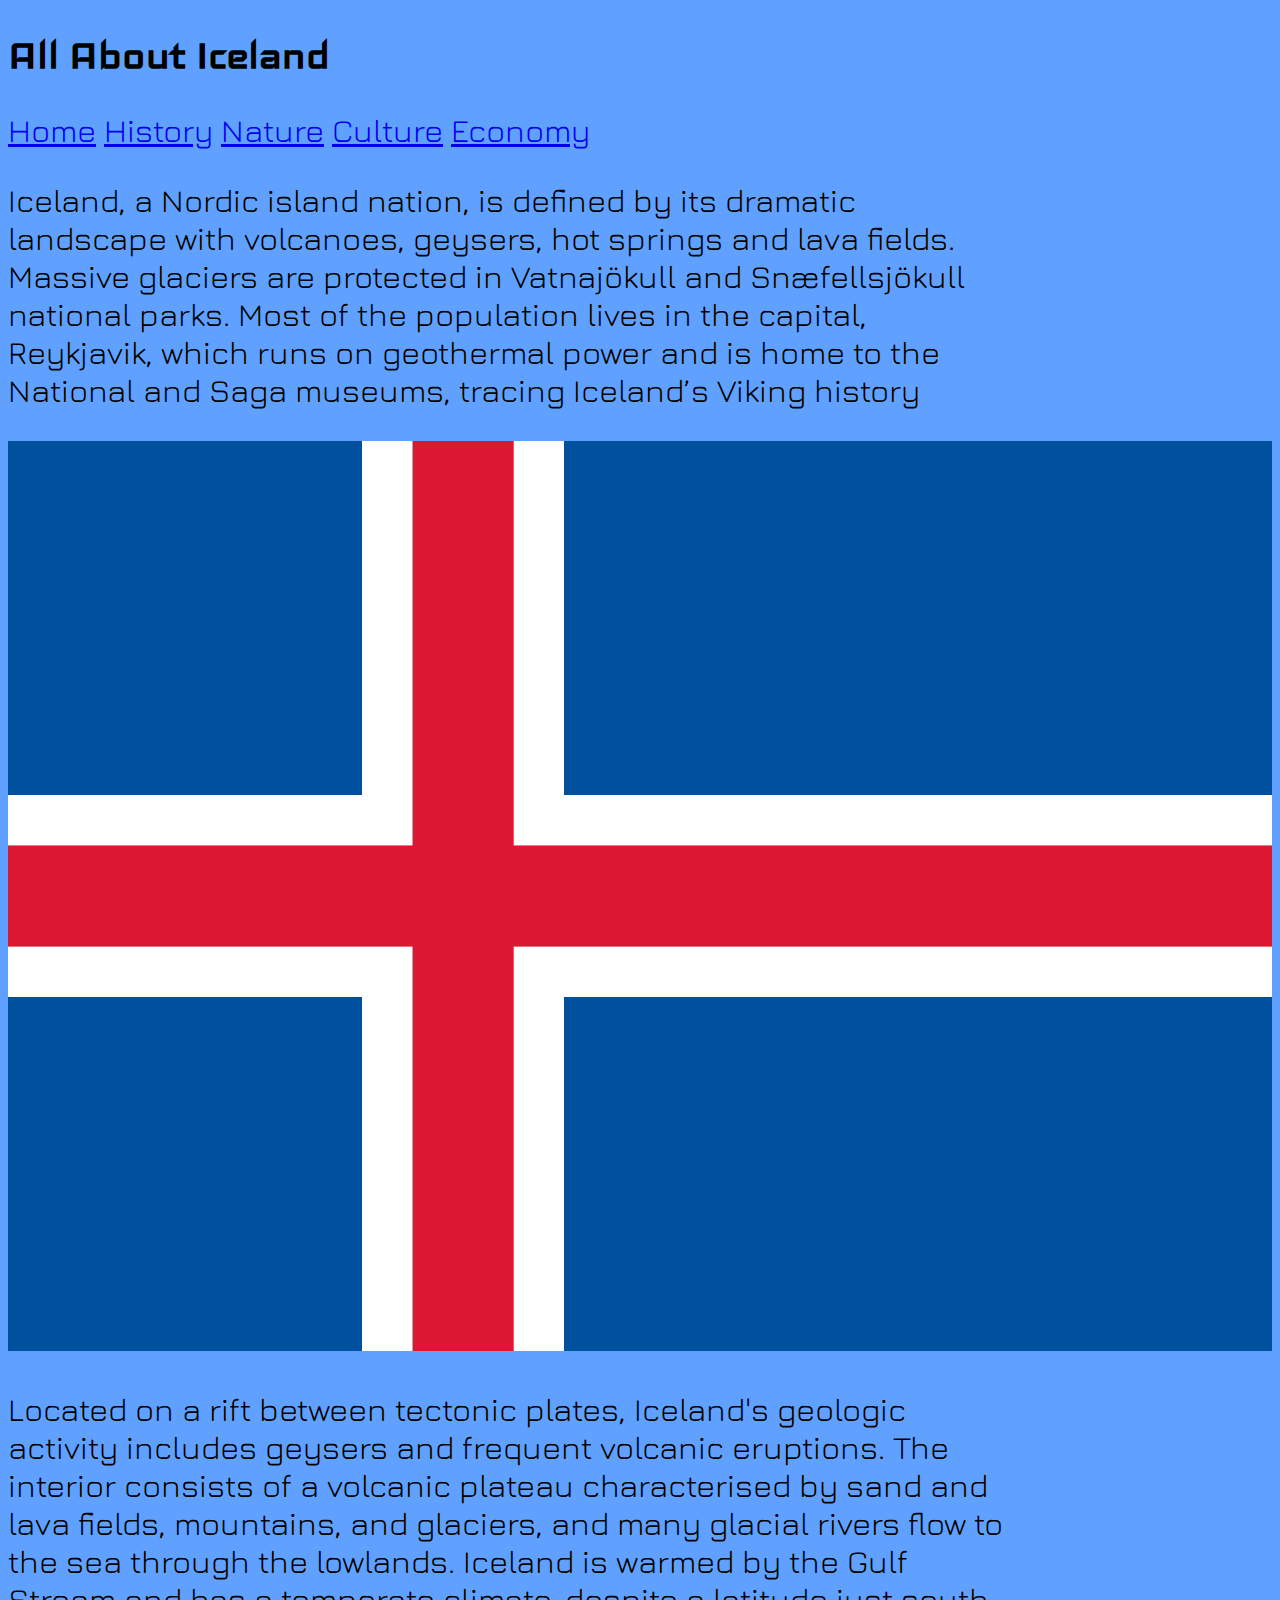
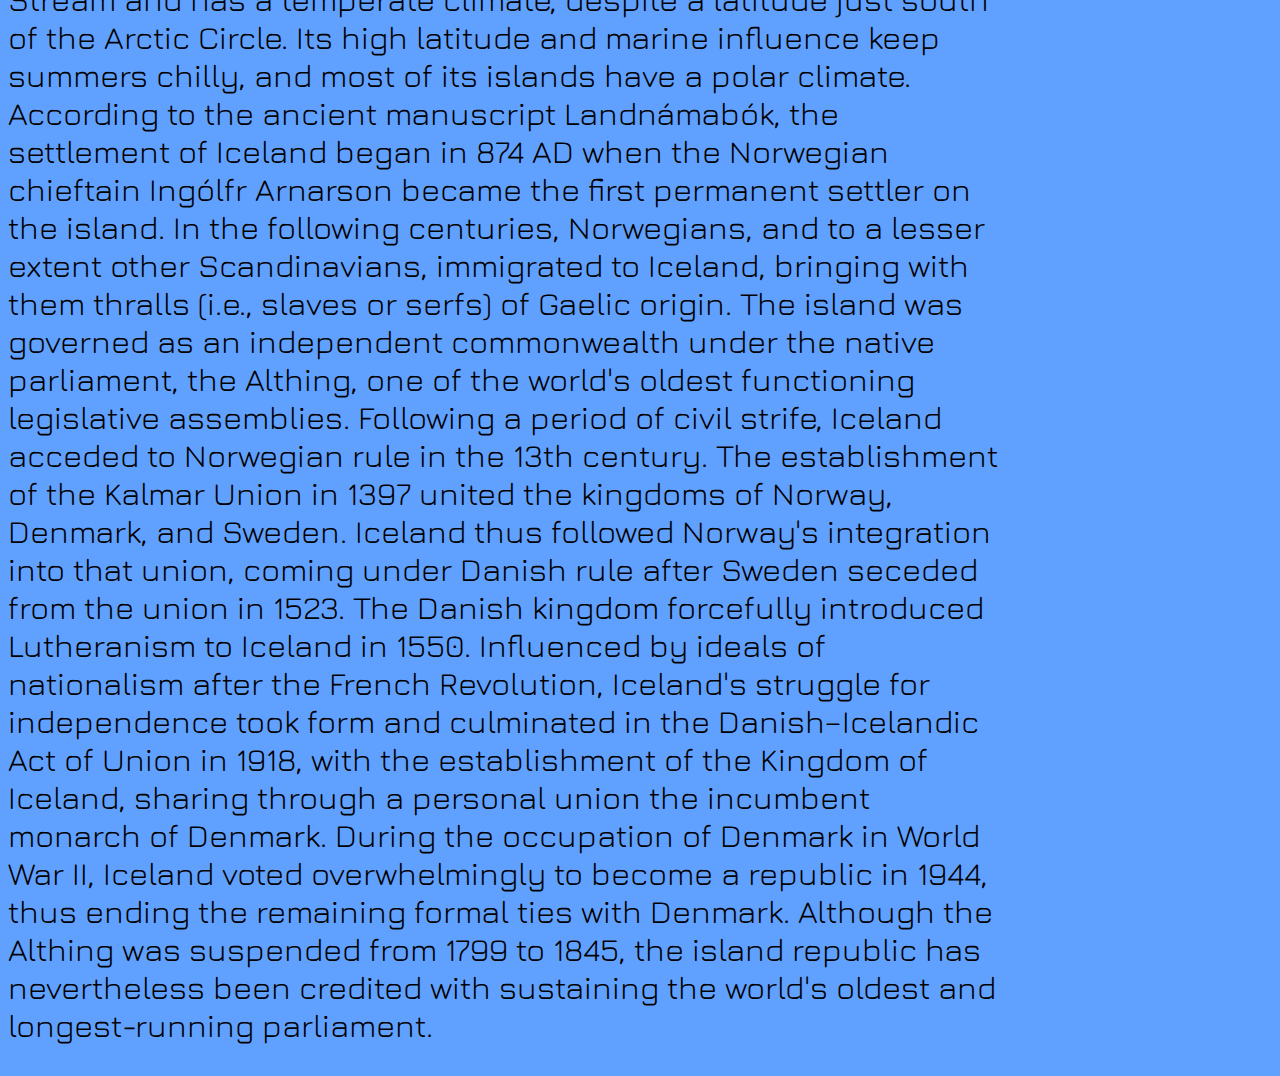
<file: Index.html>
<!DOCTYPE html>
<html lang="en">
  <head>
    <meta charset="UTF-8" />
    <meta name="viewport" content="width=device-width, initial-scale=1.0" />
    <link
      href="https://cdn.jsdelivr.net/npm/bootstrap@5.3.2/dist/css/bootstrap.min.css"
      rel="stylesheet"
      integrity="sha384-T3c6CoIi6uLrA9TneNEoa7RxnatzjcDSCmG1MXxSR1GAsXEV/Dwwykc2MPK8M2HN"
      crossorigin="anonymous"
    />
    <script
      src="https://cdn.jsdelivr.net/npm/bootstrap@5.3.2/dist/js/bootstrap.bundle.min.js"
      integrity="sha384-C6RzsynM9kWDrMNeT87bh95OGNyZPhcTNXj1NW7RuBCsyN/o0jlpcV8Qyq46cDfL"
      crossorigin="anonymous"
    ></script>
    <link rel="preconnect" href="https://fonts.googleapis.com" />
    <link rel="preconnect" href="https://fonts.gstatic.com" crossorigin />
    <link
      href="https://fonts.googleapis.com/css2?family=Iceland&family=Jura&display=swap"
      rel="stylesheet"
    />
    <link rel="stylesheet" href="style.css" />
    <title>All About Iceland - Home</title>
  </head>
  <body>
    <div class="py-3 bg-white">
      <h1 class="bg-danger text-center">All About Iceland</h1>
    </div>
    <div class="container-flex py-1">
      <div class="row">
        <div id="nav" class="row col-lg-2 flex-lg-column">
          <a
            href="Index.html"
            class="navButton col col-lg-12 text-center bg-white border border-primary-subtle"
          >
            Home</a
          >
          <a
            href="History.html"
            class="navButton col col-lg-12 text-center bg-white border border-primary-subtle"
          >
            History</a
          >

          <a
            href="Nature.html"
            class="navButton col col-lg-12 text-center bg-white border border-primary-subtle"
          >
            Nature</a
          >
          <a
            href="Culture.html"
            class="navButton col col-lg-12 text-center bg-white border border-primary-subtle"
          >
            Culture</a
          >
          <a
            href="Economy.html"
            class="navButton col col-lg-12 text-center bg-white border border-primary-subtle"
          >
            Economy</a
          >
        </div>
        <div class="row col-lg-10">
          <p class="col-5 col-md-12 col-lg-5 ml-1">
            Iceland, a Nordic island nation, is defined by its dramatic
            landscape with volcanoes, geysers, hot springs and lava fields.
            Massive glaciers are protected in Vatnajökull and Snæfellsjökull
            national parks. Most of the population lives in the capital,
            Reykjavik, which runs on geothermal power and is home to the
            National and Saga museums, tracing Iceland’s Viking history
          </p>
          <div
            class="col-7 col-md-12 col-lg-7 d-flex align-items-center order-md-first"
          >
            <img class="align-middle" src="Images/flag.png" width="100%" />
          </div>
        </div>
      </div>
    </div>
    <div class="d-flex justify-content-center">
      <p>
        Located on a rift between tectonic plates, Iceland's geologic activity
        includes geysers and frequent volcanic eruptions. The interior consists
        of a volcanic plateau characterised by sand and lava fields, mountains,
        and glaciers, and many glacial rivers flow to the sea through the
        lowlands. Iceland is warmed by the Gulf Stream and has a temperate
        climate, despite a latitude just south of the Arctic Circle. Its high
        latitude and marine influence keep summers chilly, and most of its
        islands have a polar climate. According to the ancient manuscript
        Landnámabók, the settlement of Iceland began in 874 AD when the
        Norwegian chieftain Ingólfr Arnarson became the first permanent settler
        on the island. In the following centuries, Norwegians, and to a lesser
        extent other Scandinavians, immigrated to Iceland, bringing with them
        thralls (i.e., slaves or serfs) of Gaelic origin. The island was
        governed as an independent commonwealth under the native parliament, the
        Althing, one of the world's oldest functioning legislative assemblies.
        Following a period of civil strife, Iceland acceded to Norwegian rule in
        the 13th century. The establishment of the Kalmar Union in 1397 united
        the kingdoms of Norway, Denmark, and Sweden. Iceland thus followed
        Norway's integration into that union, coming under Danish rule after
        Sweden seceded from the union in 1523. The Danish kingdom forcefully
        introduced Lutheranism to Iceland in 1550. Influenced by ideals of
        nationalism after the French Revolution, Iceland's struggle for
        independence took form and culminated in the Danish–Icelandic Act of
        Union in 1918, with the establishment of the Kingdom of Iceland, sharing
        through a personal union the incumbent monarch of Denmark. During the
        occupation of Denmark in World War II, Iceland voted overwhelmingly to
        become a republic in 1944, thus ending the remaining formal ties with
        Denmark. Although the Althing was suspended from 1799 to 1845, the
        island republic has nevertheless been credited with sustaining the
        world's oldest and longest-running parliament.
      </p>
    </div>
  </body>
</html>
</file>
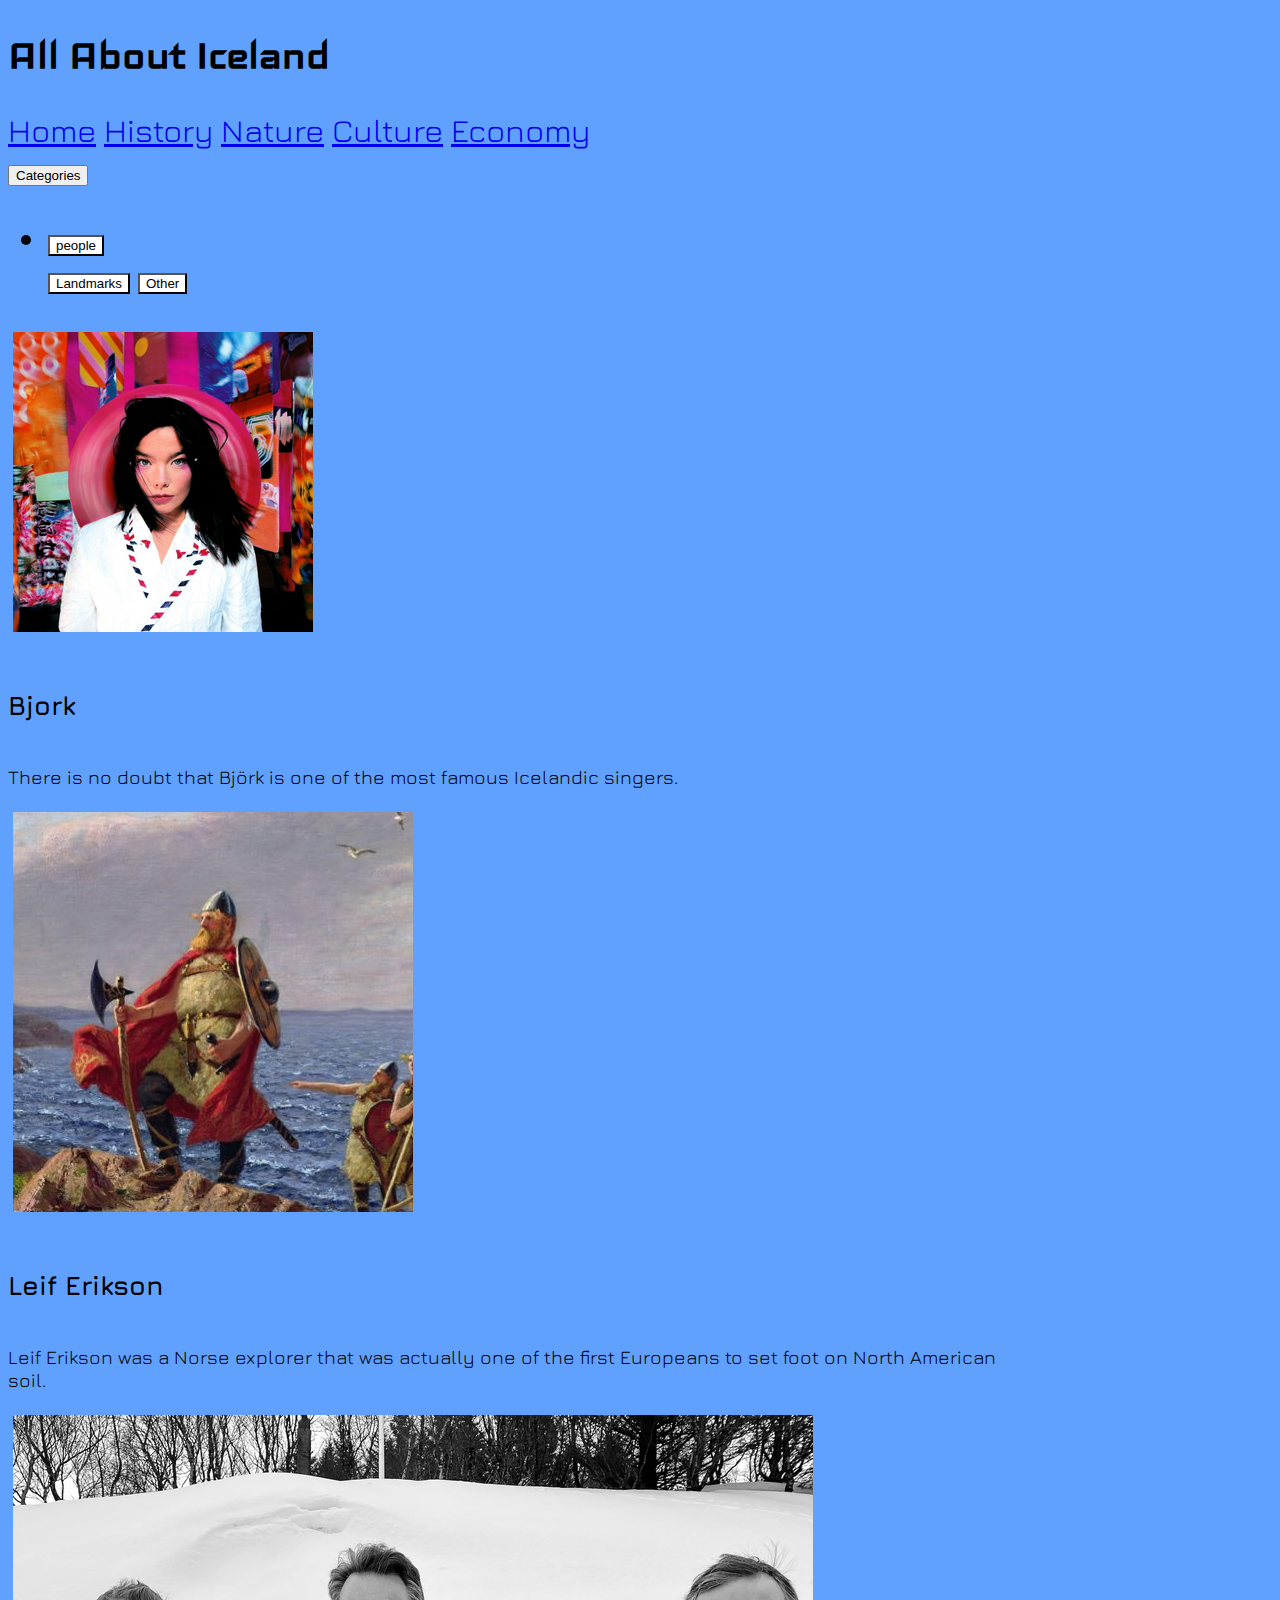
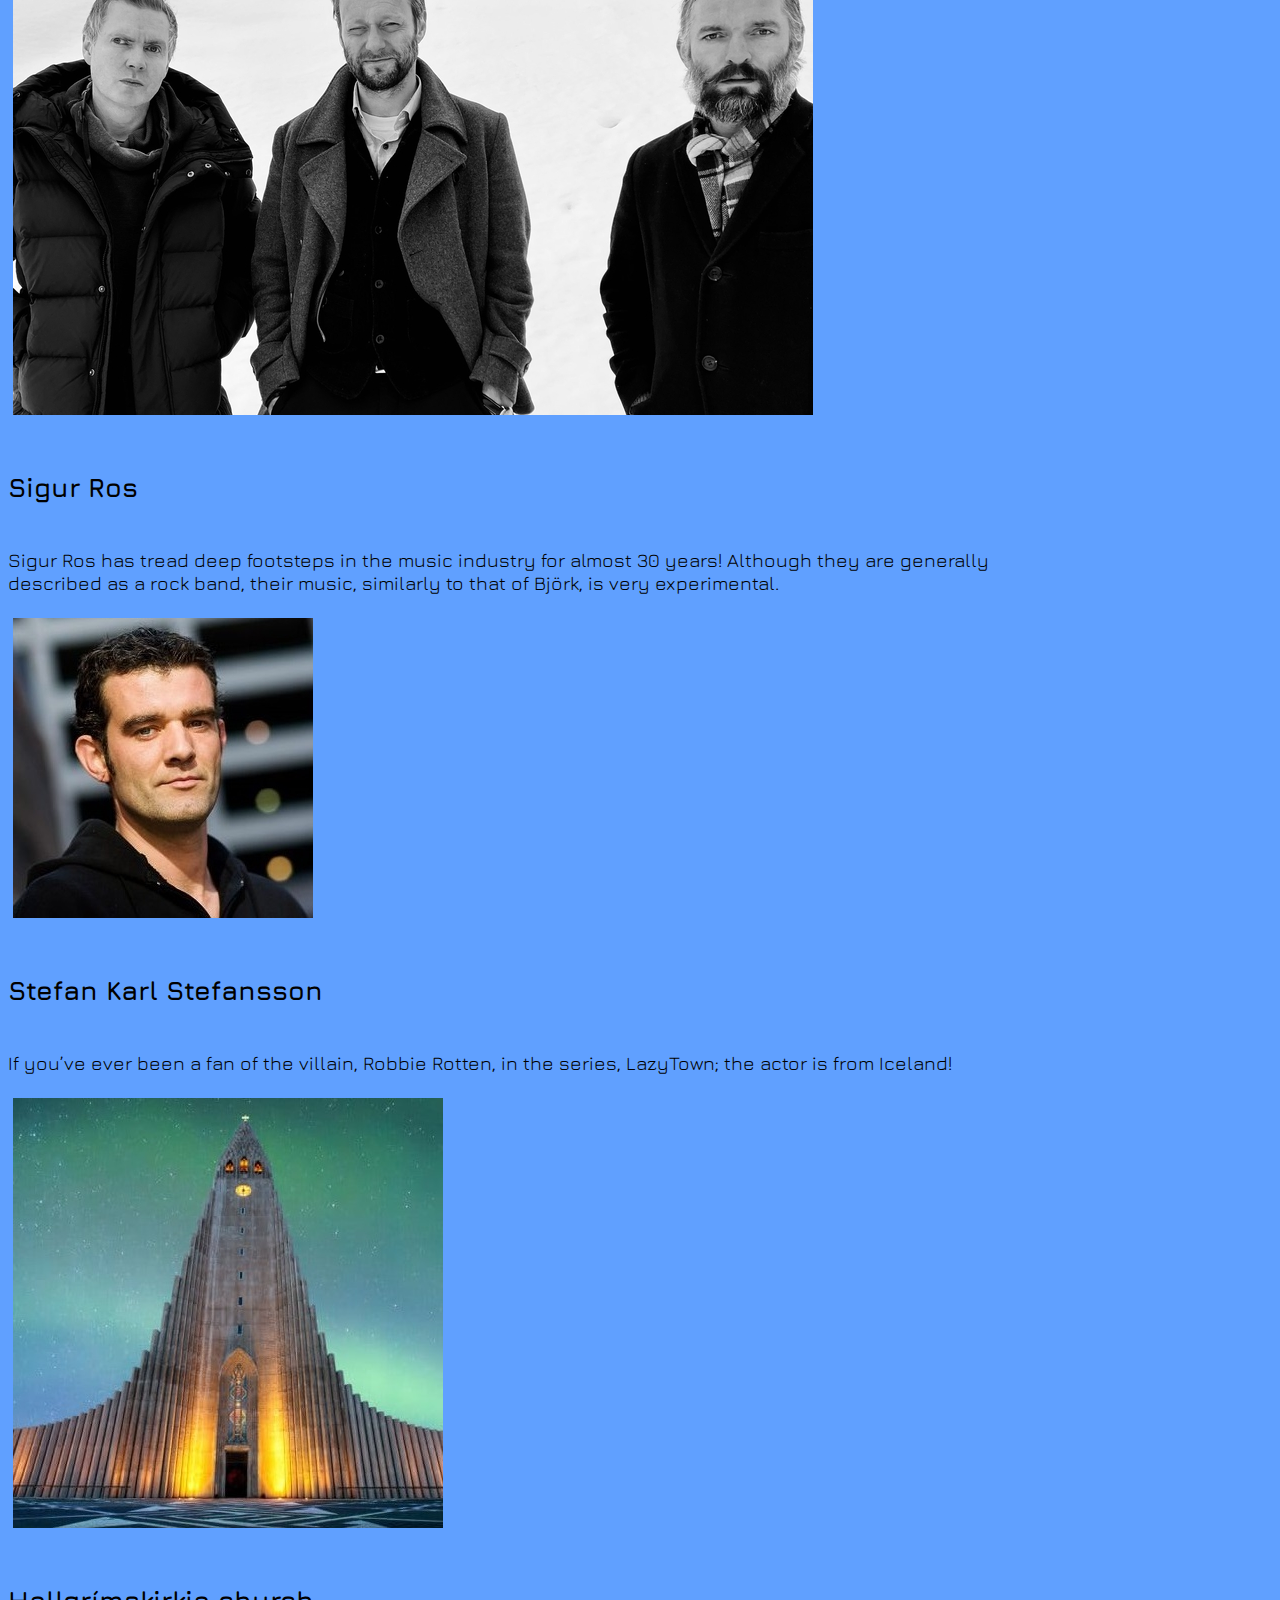
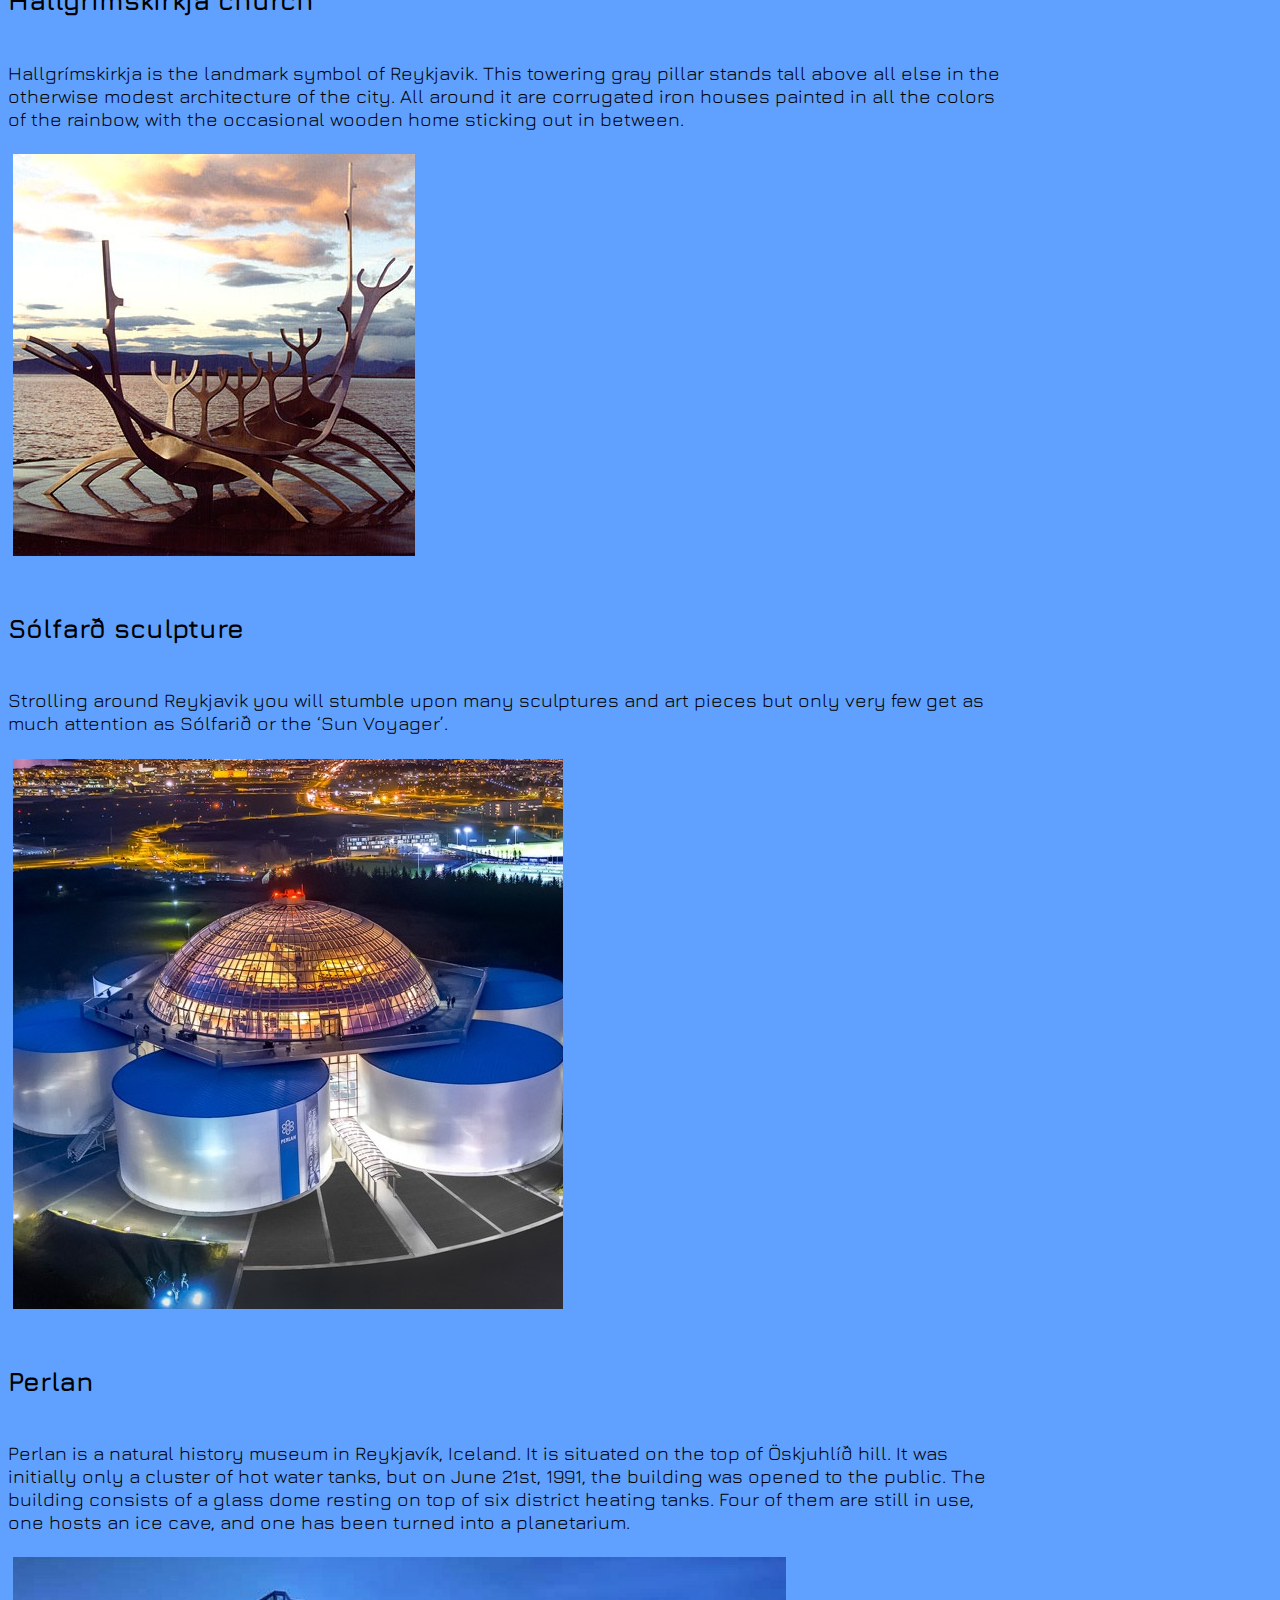
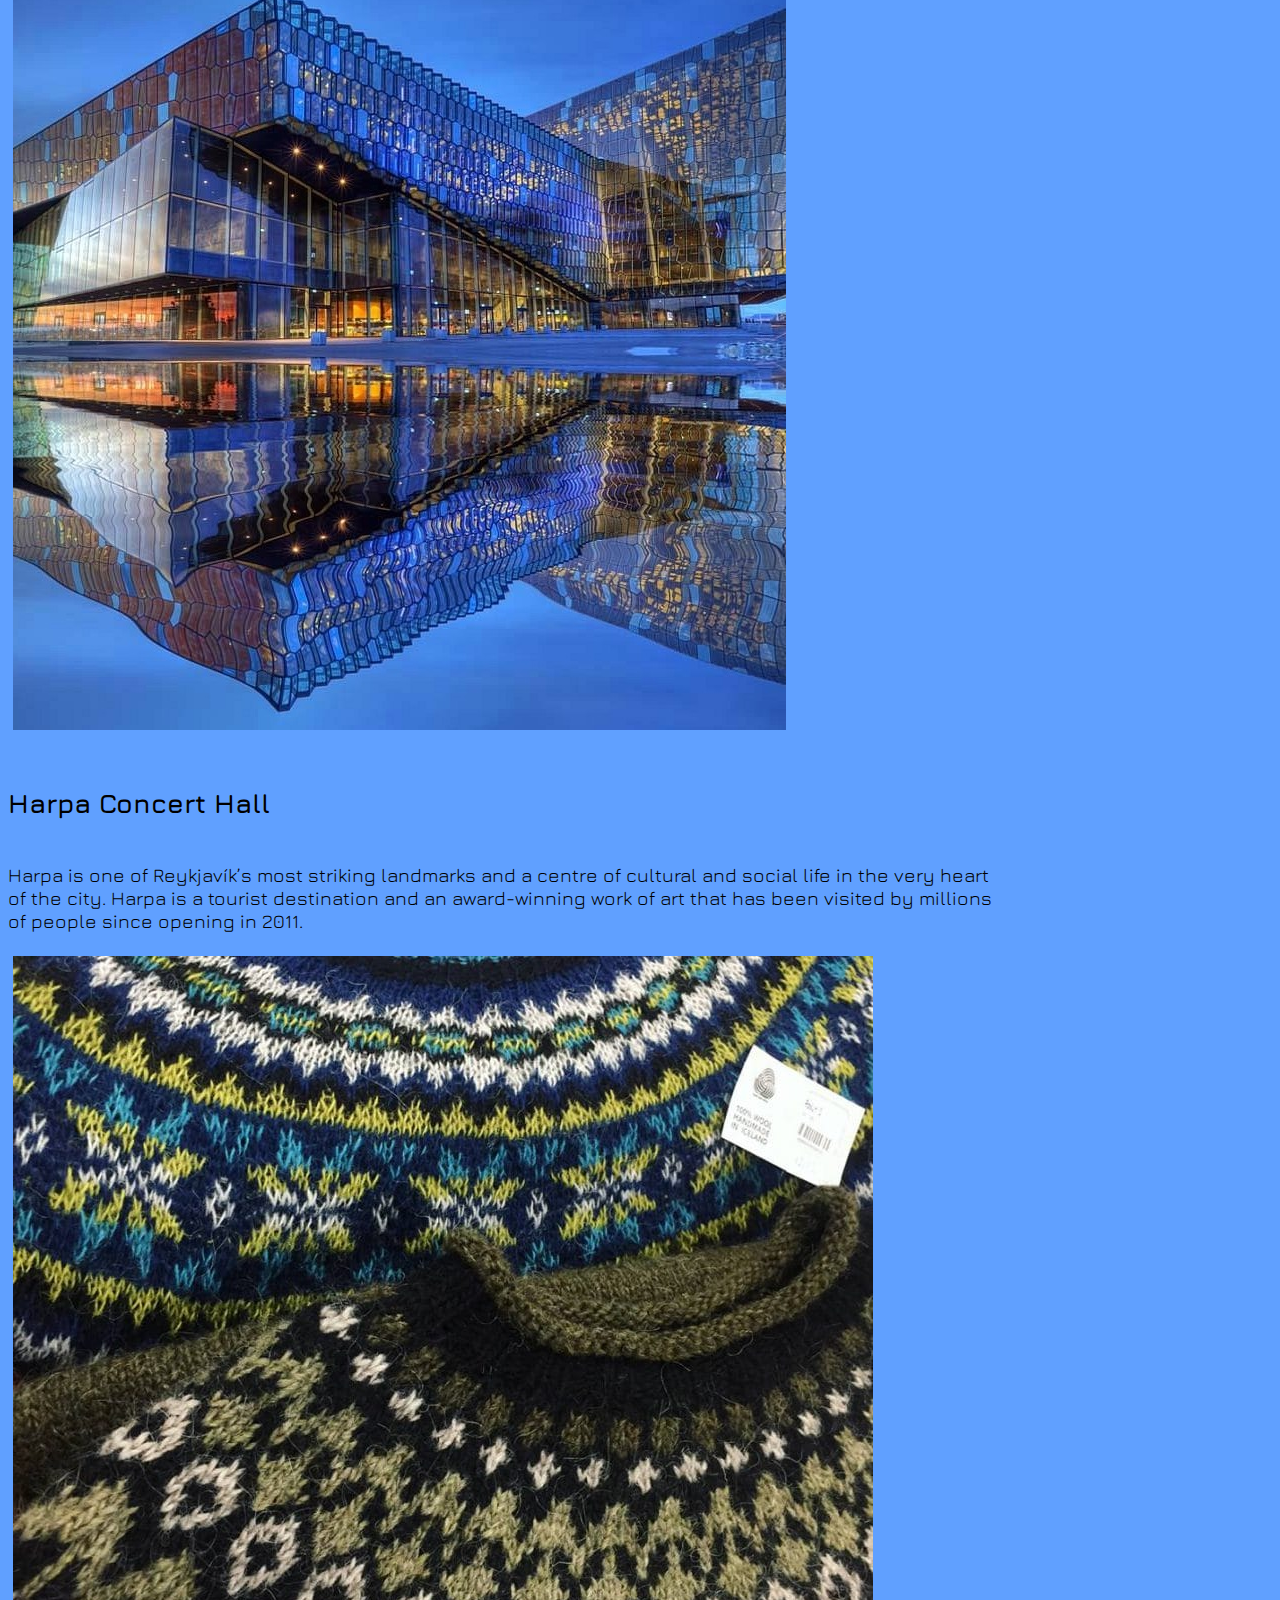
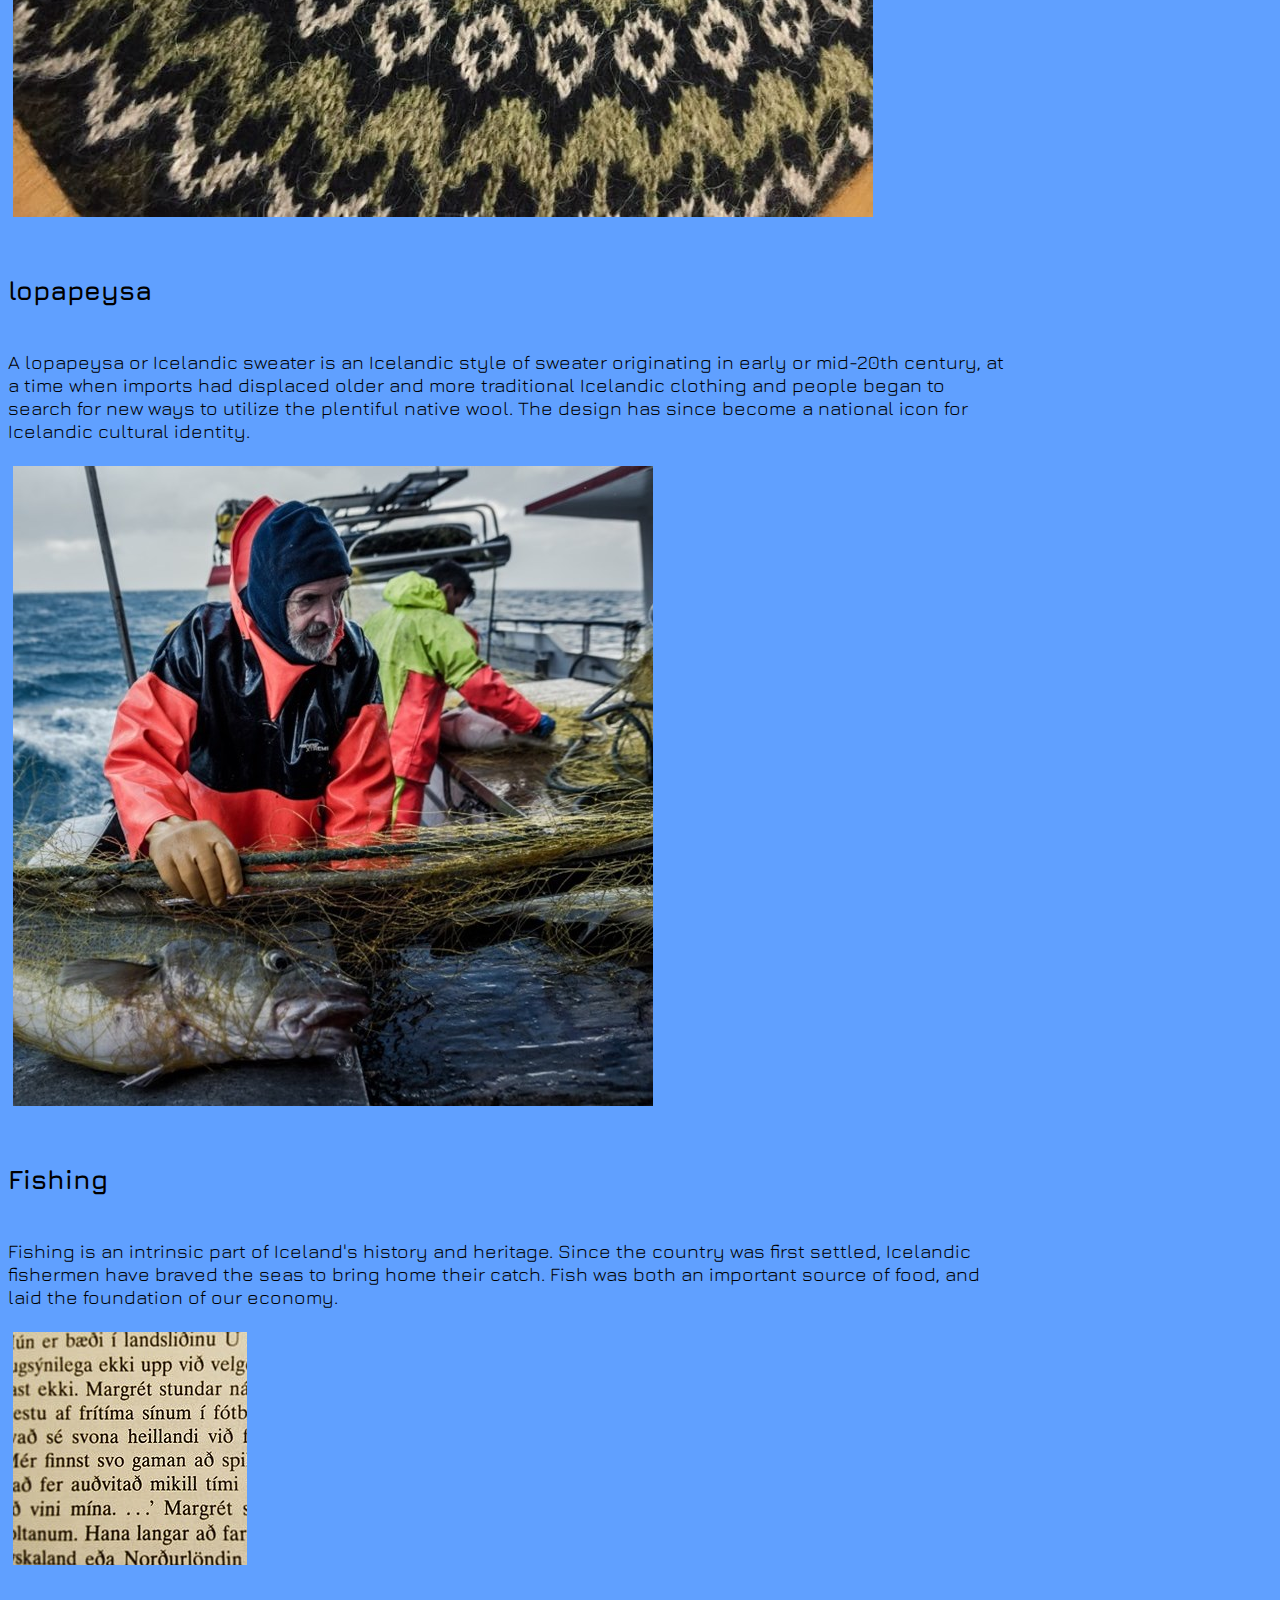
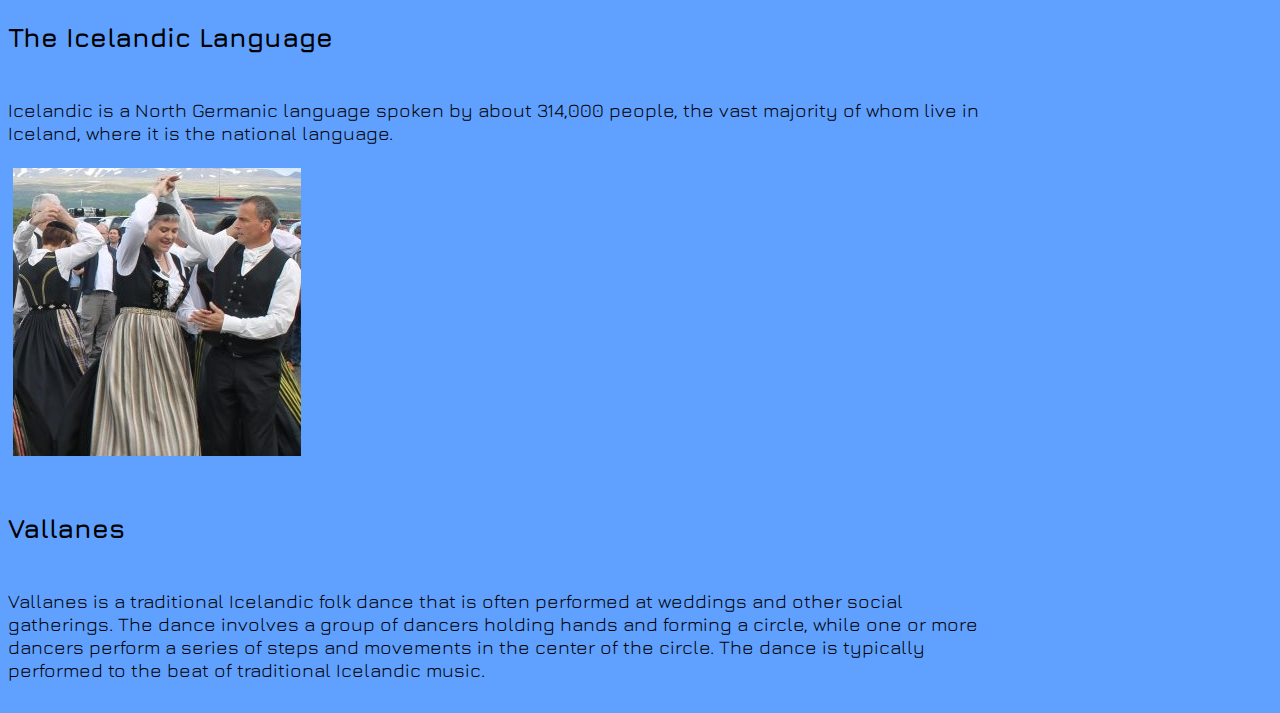
<file: Culture.html>
<!DOCTYPE html>
<html lang="en">
  <head>
    <meta charset="UTF-8" />
    <meta name="viewport" content="width=device-width, initial-scale=1.0" />
    <link
      href="https://cdn.jsdelivr.net/npm/bootstrap@5.3.2/dist/css/bootstrap.min.css"
      rel="stylesheet"
      integrity="sha384-T3c6CoIi6uLrA9TneNEoa7RxnatzjcDSCmG1MXxSR1GAsXEV/Dwwykc2MPK8M2HN"
      crossorigin="anonymous"
    />
    <script
      src="https://cdn.jsdelivr.net/npm/bootstrap@5.3.2/dist/js/bootstrap.bundle.min.js"
      integrity="sha384-C6RzsynM9kWDrMNeT87bh95OGNyZPhcTNXj1NW7RuBCsyN/o0jlpcV8Qyq46cDfL"
      crossorigin="anonymous"
    ></script>
    <link rel="preconnect" href="https://fonts.googleapis.com" />
    <link rel="preconnect" href="https://fonts.gstatic.com" crossorigin />
    <link
      href="https://fonts.googleapis.com/css2?family=Iceland&family=Jura&display=swap"
      rel="stylesheet"
    />
    <link rel="stylesheet" href="style.css" />
    <title>All About Iceland - Culture</title>
  </head>
  <body>
    <div class="py-3 bg-white">
      <h1 class="bg-danger text-center">All About Iceland</h1>
    </div>
    <div class="container-flex py-1">
      <div class="row">
        <div id="nav" class="row col-lg-2 flex-lg-column">
          <a
            href="Index.html"
            class="navButton col col-lg-12 text-center bg-white border border-primary-subtle"
          >
            Home</a
          >
          <a
            href="History.html"
            class="navButton col col-lg-12 text-center bg-white border border-primary-subtle"
          >
            History</a
          >

          <a
            href="Nature.html"
            class="navButton col col-lg-12 text-center bg-white border border-primary-subtle"
          >
            Nature</a
          >
          <a
            href="Culture.html"
            class="navButton col col-lg-12 text-center bg-white border border-primary-subtle"
          >
            Culture</a
          >
          <a
            href="Economy.html"
            class="navButton col col-lg-12 text-center bg-white border border-primary-subtle"
          >
            Economy</a
          >
        </div>
        <div class="row col-lg">
          <div
            class="nav nav-tab dropdown d-flex"
            id="v-tab"
            role="tablist"
            aria-orientation="horizontal"
          >
            <div class="col-12">
              <button
                class="btn btn-light dropdown-toggle"
                type="button"
                data-bs-toggle="dropdown"
                aria-expanded="false"
              >
                Categories
              </button>
              <ul class="dropdown-menu">
                <li>
                  <button
                    class="dropdown-item nav-link active col-4"
                    id="people-tab"
                    data-bs-toggle="pill"
                    data-bs-target="#people"
                    type="button"
                    role="tab"
                    aria-controls="people"
                    aria-selected="true"
                  >
                    people
                  </button>
                </li>

                <button
                  class="nav-link col-4"
                  id="Landmarks-tab"
                  data-bs-toggle="pill"
                  data-bs-target="#Landmarks"
                  type="button"
                  role="tab"
                  aria-controls="Landmarks"
                  aria-selected="false"
                >
                  Landmarks
                </button>
                <button
                  class="nav-link col-4"
                  id="other-tab"
                  data-bs-toggle="pill"
                  data-bs-target="#other"
                  type="button"
                  role="tab"
                  aria-controls="other"
                  aria-selected="false"
                >
                  Other
                </button>
              </ul>
            </div>

            <div class="col tab-content" id="v-pills-tabContent">
              <div
                class="tab-pane active"
                id="people"
                role="tabpanel"
                aria-labelledby="people-tab"
              >
                <div class="container-fluid overflow-hidden">
                  <div class="row">
                    <div class="card col-6 col-md-3">
                      <img
                        src="Images/bjorkS.png"
                        class="card-img-top"
                        alt="A picture of Bjork"
                      />
                      <div class="card-body">
                        <h5 class="card-title">Bjork</h5>
                        <p class="card-text">
                          There is no doubt that Björk is one of the most famous
                          Icelandic singers.
                        </p>
                      </div>
                    </div>
                    <div class="card col-6 col-md-3">
                      <img
                        src="Images/leif.jpg"
                        class="card-img-top"
                        alt="A picture of Leif Erikson"
                      />
                      <div class="card-body">
                        <h5 class="card-title">Leif Erikson</h5>
                        <p class="card-text">
                          Leif Erikson was a Norse explorer that was actually
                          one of the first Europeans to set foot on North
                          American soil.
                        </p>
                      </div>
                    </div>
                    <div class="card col-6 col-md-3">
                      <img
                        src="Images/sigurros.jpg"
                        class="card-img-top"
                        alt="A picture of Sigur Ros"
                      />
                      <div class="card-body">
                        <h5 class="card-title">Sigur Ros</h5>
                        <p class="card-text">
                          Sigur Ros has tread deep footsteps in the music
                          industry for almost 30 years! Although they are
                          generally described as a rock band, their music,
                          similarly to that of Björk, is very experimental.
                        </p>
                      </div>
                    </div>
                    <div class="card col-6 col-md-3">
                      <img
                        src="Images/StefanKarl.jpg"
                        class="card-img-top"
                        alt="A picture of Stefan Karl Stefansson"
                      />
                      <div class="card-body">
                        <h5 class="card-title">Stefan Karl Stefansson</h5>
                        <p class="card-text">
                          If you’ve ever been a fan of the villain, Robbie
                          Rotten, in the series, LazyTown; the actor is from
                          Iceland!
                        </p>
                      </div>
                    </div>
                  </div>
                </div>
              </div>
              <div
                class="tab-pane"
                id="Landmarks"
                role="tabpanel"
                aria-labelledby="Landmarks-tab"
              >
                <div class="container-fluid overflow-hidden">
                  <div class="row">
                    <div class="card col-6 col-md-3">
                      <img
                        src="Images/hallgrimskirkja.jpg"
                        class="card-img-top"
                        alt="A picture of the Hallgrímskirkja church"
                      />
                      <div class="card-body">
                        <h5 class="card-title">Hallgrímskirkja church</h5>
                        <p class="card-text">
                          Hallgrímskirkja is the landmark symbol of Reykjavik.
                          This towering gray pillar stands tall above all else
                          in the otherwise modest architecture of the city. All
                          around it are corrugated iron houses painted in all
                          the colors of the rainbow, with the occasional wooden
                          home sticking out in between.
                        </p>
                      </div>
                    </div>
                    <div class="card col-6 col-md-3">
                      <img
                        src="Images/Sólfarid.jpg"
                        class="card-img-top"
                        alt="A picture of the Sólfarið sculpture"
                      />
                      <div class="card-body">
                        <h5 class="card-title">
                          S&oacute;lfar&#240; sculpture
                        </h5>
                        <p class="card-text">
                          Strolling around Reykjavik you will stumble upon many
                          sculptures and art pieces but only very few get as
                          much attention as Sólfarið or the ‘Sun Voyager’.
                        </p>
                      </div>
                    </div>
                    <div class="card col-6 col-md-3">
                      <img
                        src="Images/perlan-reykjavik.jpg"
                        class="card-img-top"
                        alt="A picture of Perlan"
                      />
                      <div class="card-body">
                        <h5 class="card-title">Perlan</h5>
                        <p class="card-text">
                          Perlan is a natural history museum in Reykjavík,
                          Iceland. It is situated on the top of Öskjuhlíð hill.
                          It was initially only a cluster of hot water tanks,
                          but on June 21st, 1991, the building was opened to the
                          public. The building consists of a glass dome resting
                          on top of six district heating tanks. Four of them are
                          still in use, one hosts an ice cave, and one has been
                          turned into a planetarium.
                        </p>
                      </div>
                    </div>
                    <div class="card col-6 col-md-3">
                      <img
                        src="Images/harpa-reykjavik-concert.jpg"
                        class="card-img-top"
                        alt="A picture of the Harpa Concert Hall"
                      />
                      <div class="card-body">
                        <h5 class="card-title">Harpa Concert Hall</h5>
                        <p class="card-text">
                          Harpa is one of Reykjavík’s most striking landmarks
                          and a centre of cultural and social life in the very
                          heart of the city. Harpa is a tourist destination and
                          an award-winning work of art that has been visited by
                          millions of people since opening in 2011.
                        </p>
                      </div>
                    </div>
                  </div>
                </div>
              </div>
              <div
                class="tab-pane"
                id="other"
                role="tabpanel"
                aria-labelledby="other-tab"
              >
                <div class="container-fluid overflow-hidden">
                  <div class="row">
                    <div class="card col-6 col-md-3">
                      <img
                        src="Images/lopapeysa.jpg"
                        class="card-img-top"
                        alt="A picture of a lopapeysa"
                      />
                      <div class="card-body">
                        <h5 class="card-title">lopapeysa</h5>
                        <p class="card-text">
                          A lopapeysa or Icelandic sweater is an Icelandic style
                          of sweater originating in early or mid-20th century,
                          at a time when imports had displaced older and more
                          traditional Icelandic clothing and people began to
                          search for new ways to utilize the plentiful native
                          wool. The design has since become a national icon for
                          Icelandic cultural identity.
                        </p>
                      </div>
                    </div>
                    <div class="card col-6 col-md-3">
                      <img
                        src="Images/fishing.jpg"
                        class="card-img-top"
                        alt="A picture of an Icelandic Fisherman"
                      />
                      <div class="card-body">
                        <h5 class="card-title">Fishing</h5>
                        <p class="card-text">
                          Fishing is an intrinsic part of Iceland's history and
                          heritage. Since the country was first settled,
                          Icelandic fishermen have braved the seas to bring home
                          their catch. Fish was both an important source of
                          food, and laid the foundation of our economy.
                        </p>
                      </div>
                    </div>
                    <div class="card col-6 col-md-3">
                      <img
                        src="Images/icelandic.jpg"
                        class="card-img-top"
                        alt="A picture of written Icelandic"
                      />
                      <div class="card-body">
                        <h5 class="card-title">The Icelandic Language</h5>
                        <p class="card-text">
                          Icelandic is a North Germanic language spoken by about
                          314,000 people, the vast majority of whom live in
                          Iceland, where it is the national language.
                        </p>
                      </div>
                    </div>
                    <div class="card col-6 col-md-3">
                      <img
                        src="Images/dance.jpg"
                        class="card-img-top"
                        alt="A picture of people dancing the vallanes"
                      />
                      <div class="card-body">
                        <h5 class="card-title">Vallanes</h5>
                        <p class="card-text">
                          Vallanes is a traditional Icelandic folk dance that is
                          often performed at weddings and other social
                          gatherings. The dance involves a group of dancers
                          holding hands and forming a circle, while one or more
                          dancers perform a series of steps and movements in the
                          center of the circle. The dance is typically performed
                          to the beat of traditional Icelandic music.
                        </p>
                      </div>
                    </div>
                  </div>
                </div>
              </div>
            </div>
          </div>
        </div>
      </div>
    </div>
    <p></p>
  </body>
</html>
</file>
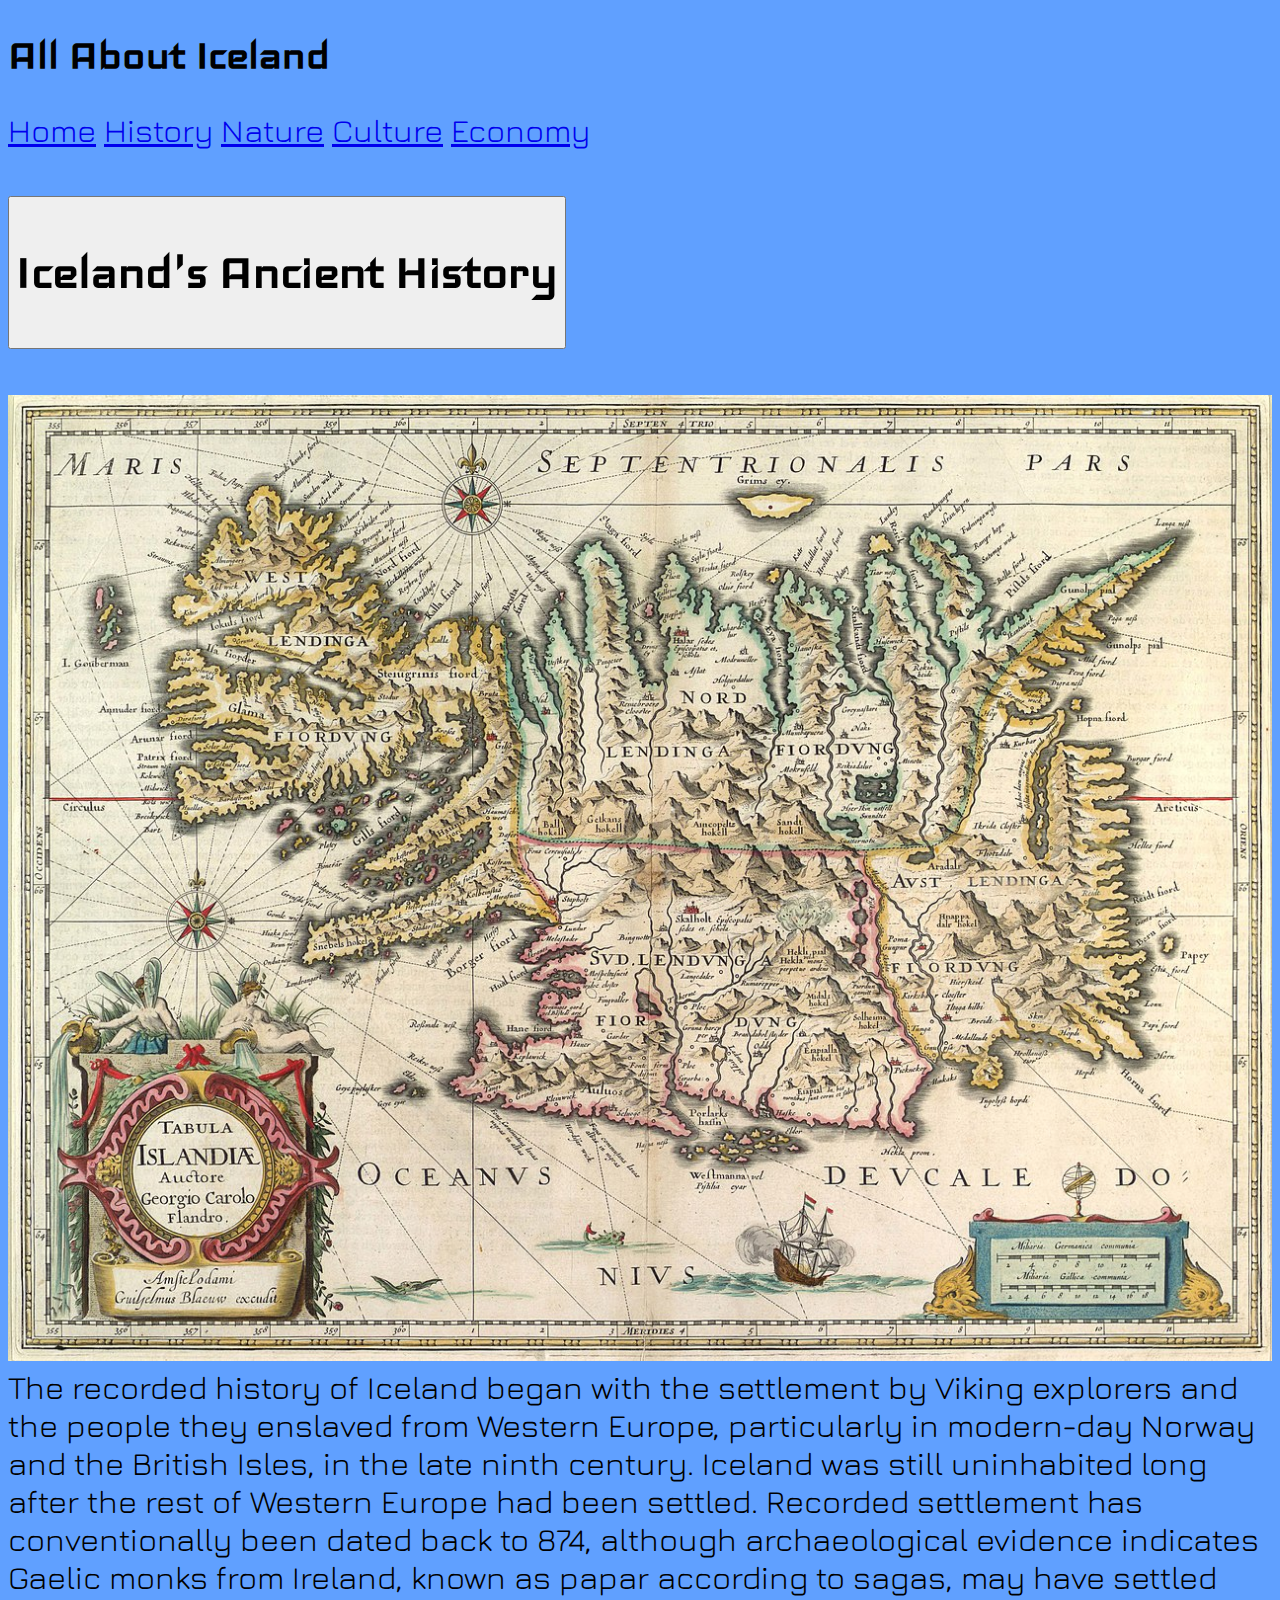
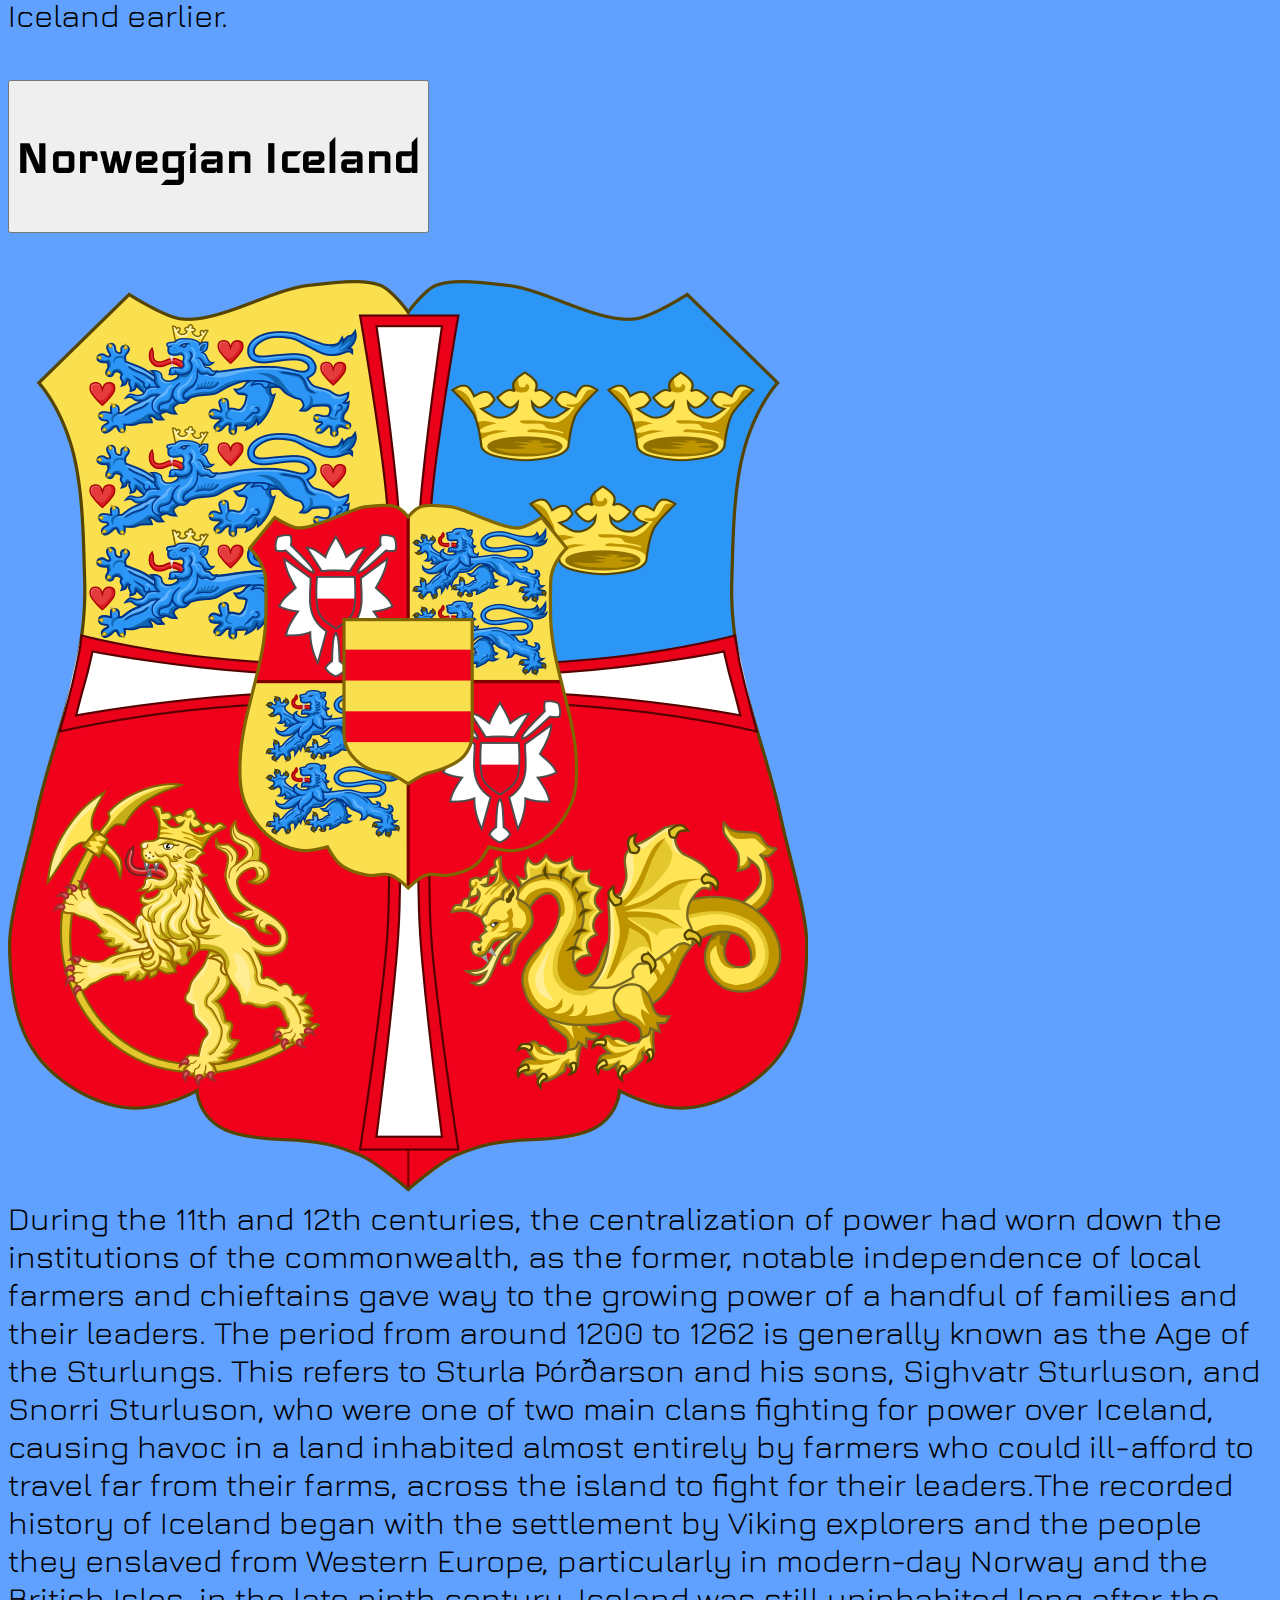
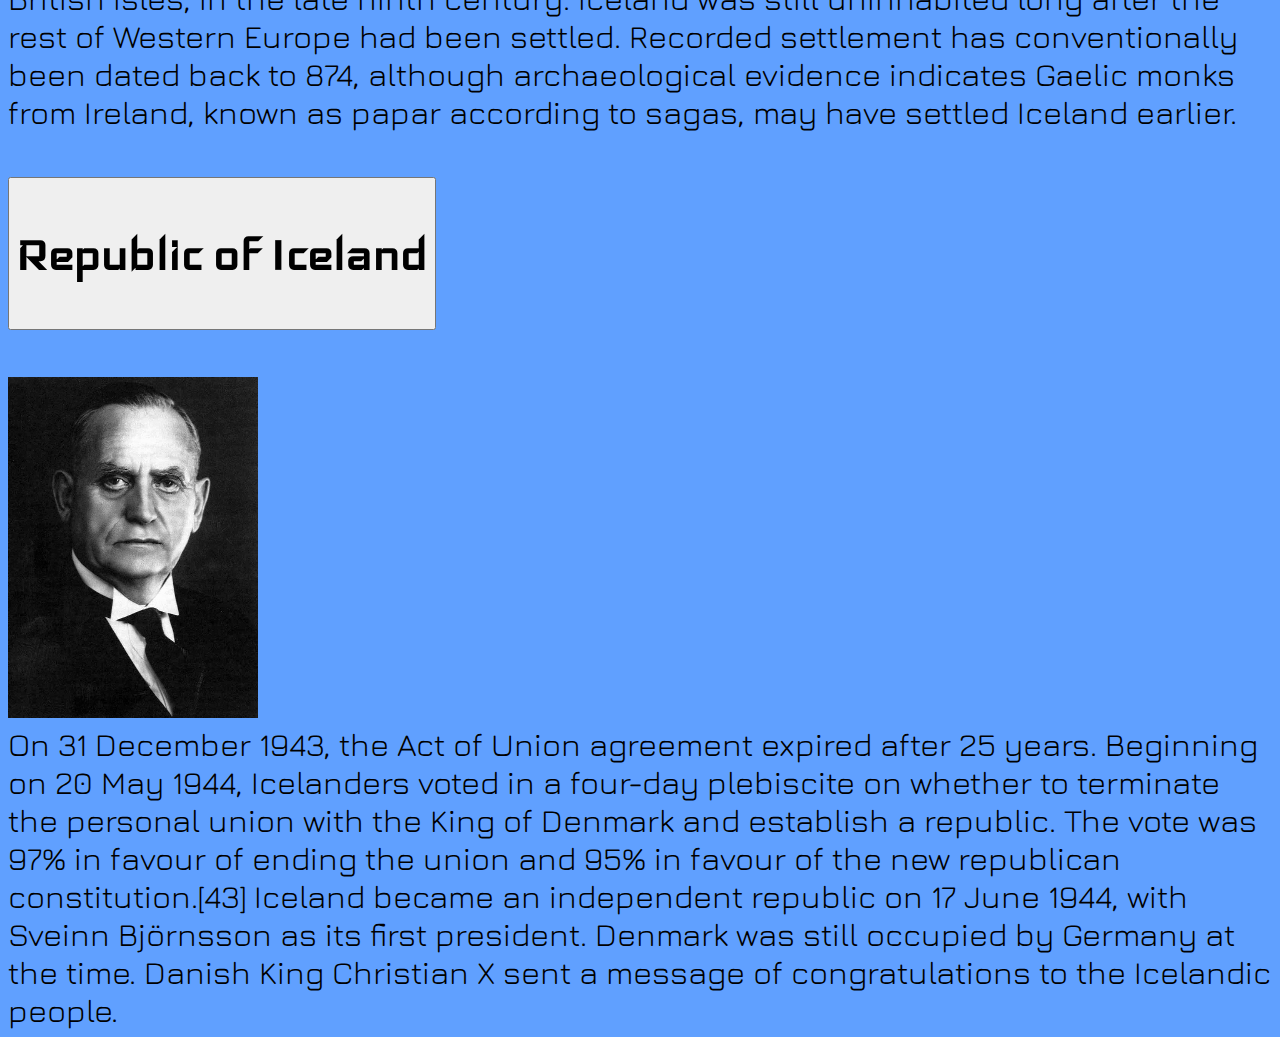
<file: History.html>
<!DOCTYPE html>
<html lang="en">
  <head>
    <meta charset="UTF-8" />
    <meta name="viewport" content="width=device-width, initial-scale=1.0" />
    <link
      href="https://cdn.jsdelivr.net/npm/bootstrap@5.3.2/dist/css/bootstrap.min.css"
      rel="stylesheet"
      integrity="sha384-T3c6CoIi6uLrA9TneNEoa7RxnatzjcDSCmG1MXxSR1GAsXEV/Dwwykc2MPK8M2HN"
      crossorigin="anonymous"
    />
    <script
      src="https://cdn.jsdelivr.net/npm/bootstrap@5.3.2/dist/js/bootstrap.bundle.min.js"
      integrity="sha384-C6RzsynM9kWDrMNeT87bh95OGNyZPhcTNXj1NW7RuBCsyN/o0jlpcV8Qyq46cDfL"
      crossorigin="anonymous"
    ></script>
    <link rel="preconnect" href="https://fonts.googleapis.com" />
    <link rel="preconnect" href="https://fonts.gstatic.com" crossorigin />
    <link
      href="https://fonts.googleapis.com/css2?family=Iceland&family=Jura&display=swap"
      rel="stylesheet"
    />
    <link rel="stylesheet" href="style.css" />
    <title>All About Iceland - History</title>
  </head>
  <body>
    <div class="py-3 bg-white">
      <h1 class="bg-danger text-center">All About Iceland</h1>
    </div>
    <div class="container-flex py-1">
      <div class="row">
        <div id="nav" class="row col-lg-2 flex-lg-column">
          <a
            href="Index.html"
            class="navButton col col-lg-12 text-center bg-white border border-primary-subtle"
          >
            Home</a
          >
          <a
            href="History.html"
            class="navButton col col-lg-12 text-center bg-white border border-primary-subtle"
          >
            History</a
          >

          <a
            href="Nature.html"
            class="navButton col col-lg-12 text-center bg-white border border-primary-subtle"
          >
            Nature</a
          >
          <a
            href="Culture.html"
            class="navButton col col-lg-12 text-center bg-white border border-primary-subtle"
          >
            Culture</a
          >
          <a
            href="Economy.html"
            class="navButton col col-lg-12 text-center bg-white border border-primary-subtle"
          >
            Economy</a
          >
        </div>
        <div class="row col-lg-10">
          <div class="accordion" id="accordionHistory">
            <div class="accordion-item">
              <h2 class="accordion-header" id="Ancient">
                <button
                  class="accordion-button"
                  type="button"
                  data-bs-toggle="collapse"
                  data-bs-target="#collapseOne"
                  aria-expanded="true"
                  aria-controls="collapseOne"
                >
                  <h2>Iceland's Ancient History</h2>
                </button>
              </h2>
              <div
                id="collapseOne"
                class="accordion-collapse collapse show"
                aria-labelledby="headingOne"
                data-bs-parent="#accordionExample"
              >
                <div class="accordion-body container-fluid">
                  <div class="row">
                    <div class="col-12 col-md-3 col-lg-4 align-self-center">
                      <img
                        class="historyImages"
                        src="Images/Ancientmap.jpg"
                        alt="An ancient map of iceland"
                        data-bs-toggle="tooltip"
                        data-bs-placement="bottom"
                        title="An ancient map of iceland"
                      />
                    </div>
                    <div class="col-12 col-md-9 col-lg-8">
                      The recorded history of Iceland began with the settlement
                      by Viking explorers and the people they enslaved from
                      Western Europe, particularly in modern-day Norway and the
                      British Isles, in the late ninth century. Iceland was
                      still uninhabited long after the rest of Western Europe
                      had been settled. Recorded settlement has conventionally
                      been dated back to 874, although archaeological evidence
                      indicates Gaelic monks from Ireland, known as papar
                      according to sagas, may have settled Iceland earlier.
                    </div>
                  </div>
                </div>
              </div>
            </div>
            <div class="accordion-item">
              <h2 class="accordion-header" id="headingTwo">
                <button
                  class="accordion-button collapsed"
                  type="button"
                  data-bs-toggle="collapse"
                  data-bs-target="#collapseTwo"
                  aria-expanded="false"
                  aria-controls="collapseTwo"
                >
                  <h2>Norwegian Iceland</h2>
                </button>
              </h2>
              <div
                id="collapseTwo"
                class="accordion-collapse collapse"
                aria-labelledby="headingTwo"
                data-bs-parent="#accordionExample"
              >
                <div class="accordion-body">
                  <div class="accordion-body container-fluid">
                    <div class="row">
                      <div
                        class="col-12 col-md-3 col-lg-4 order-md-last align-self-center"
                      >
                        <img
                          class="historyImages"
                          src="Images/coatofarms.svg.png"
                          alt="Coat of arms of Norwegian Iceland"
                          data-bs-toggle="tooltip"
                          data-bs-placement="bottom"
                          title="Coat of arms of Norwegian Iceland"
                        />
                      </div>
                      <div class="col-12 col-md-9 col-lg-8">
                        During the 11th and 12th centuries, the centralization
                        of power had worn down the institutions of the
                        commonwealth, as the former, notable independence of
                        local farmers and chieftains gave way to the growing
                        power of a handful of families and their leaders. The
                        period from around 1200 to 1262 is generally known as
                        the Age of the Sturlungs. This refers to Sturla
                        Þórðarson and his sons, Sighvatr Sturluson, and Snorri
                        Sturluson, who were one of two main clans fighting for
                        power over Iceland, causing havoc in a land inhabited
                        almost entirely by farmers who could ill-afford to
                        travel far from their farms, across the island to fight
                        for their leaders.The recorded history of Iceland began
                        with the settlement by Viking explorers and the people
                        they enslaved from Western Europe, particularly in
                        modern-day Norway and the British Isles, in the late
                        ninth century. Iceland was still uninhabited long after
                        the rest of Western Europe had been settled. Recorded
                        settlement has conventionally been dated back to 874,
                        although archaeological evidence indicates Gaelic monks
                        from Ireland, known as papar according to sagas, may
                        have settled Iceland earlier.
                      </div>
                    </div>
                  </div>
                </div>
              </div>
            </div>
            <div class="accordion-item">
              <h2 class="accordion-header" id="headingThree">
                <button
                  class="accordion-button collapsed"
                  type="button"
                  data-bs-toggle="collapse"
                  data-bs-target="#collapseThree"
                  aria-expanded="false"
                  aria-controls="collapseThree"
                >
                  <h2>Republic of Iceland</h2>
                </button>
              </h2>
              <div
                id="collapseThree"
                class="accordion-collapse collapse"
                aria-labelledby="headingThree"
                data-bs-parent="#accordionExample"
              >
                <div class="accordion-body container-fluid">
                  <div class="row">
                    <div class="col-12 col-md-3 col-lg-4 align-self-center">
                      <img
                        class="historyImages w-100"
                        src="Images/Sveinn_Björnsson.jpg"
                        alt="Sveinn Björnsson, the first President of Iceland."
                        data-bs-toggle="tooltip"
                        data-bs-placement="bottom"
                        title="Sveinn Björnsson, the first President of Iceland."
                      />
                    </div>
                    <div class="col-12 col-md-9 col-lg-8">
                      On 31 December 1943, the Act of Union agreement expired
                      after 25 years. Beginning on 20 May 1944, Icelanders voted
                      in a four-day plebiscite on whether to terminate the
                      personal union with the King of Denmark and establish a
                      republic. The vote was 97% in favour of ending the union
                      and 95% in favour of the new republican constitution.[43]
                      Iceland became an independent republic on 17 June 1944,
                      with Sveinn Björnsson as its first president. Denmark was
                      still occupied by Germany at the time. Danish King
                      Christian X sent a message of congratulations to the
                      Icelandic people.
                    </div>
                  </div>
                </div>
              </div>
            </div>
          </div>
        </div>
      </div>
    </div>
  </body>
</html>
</file>
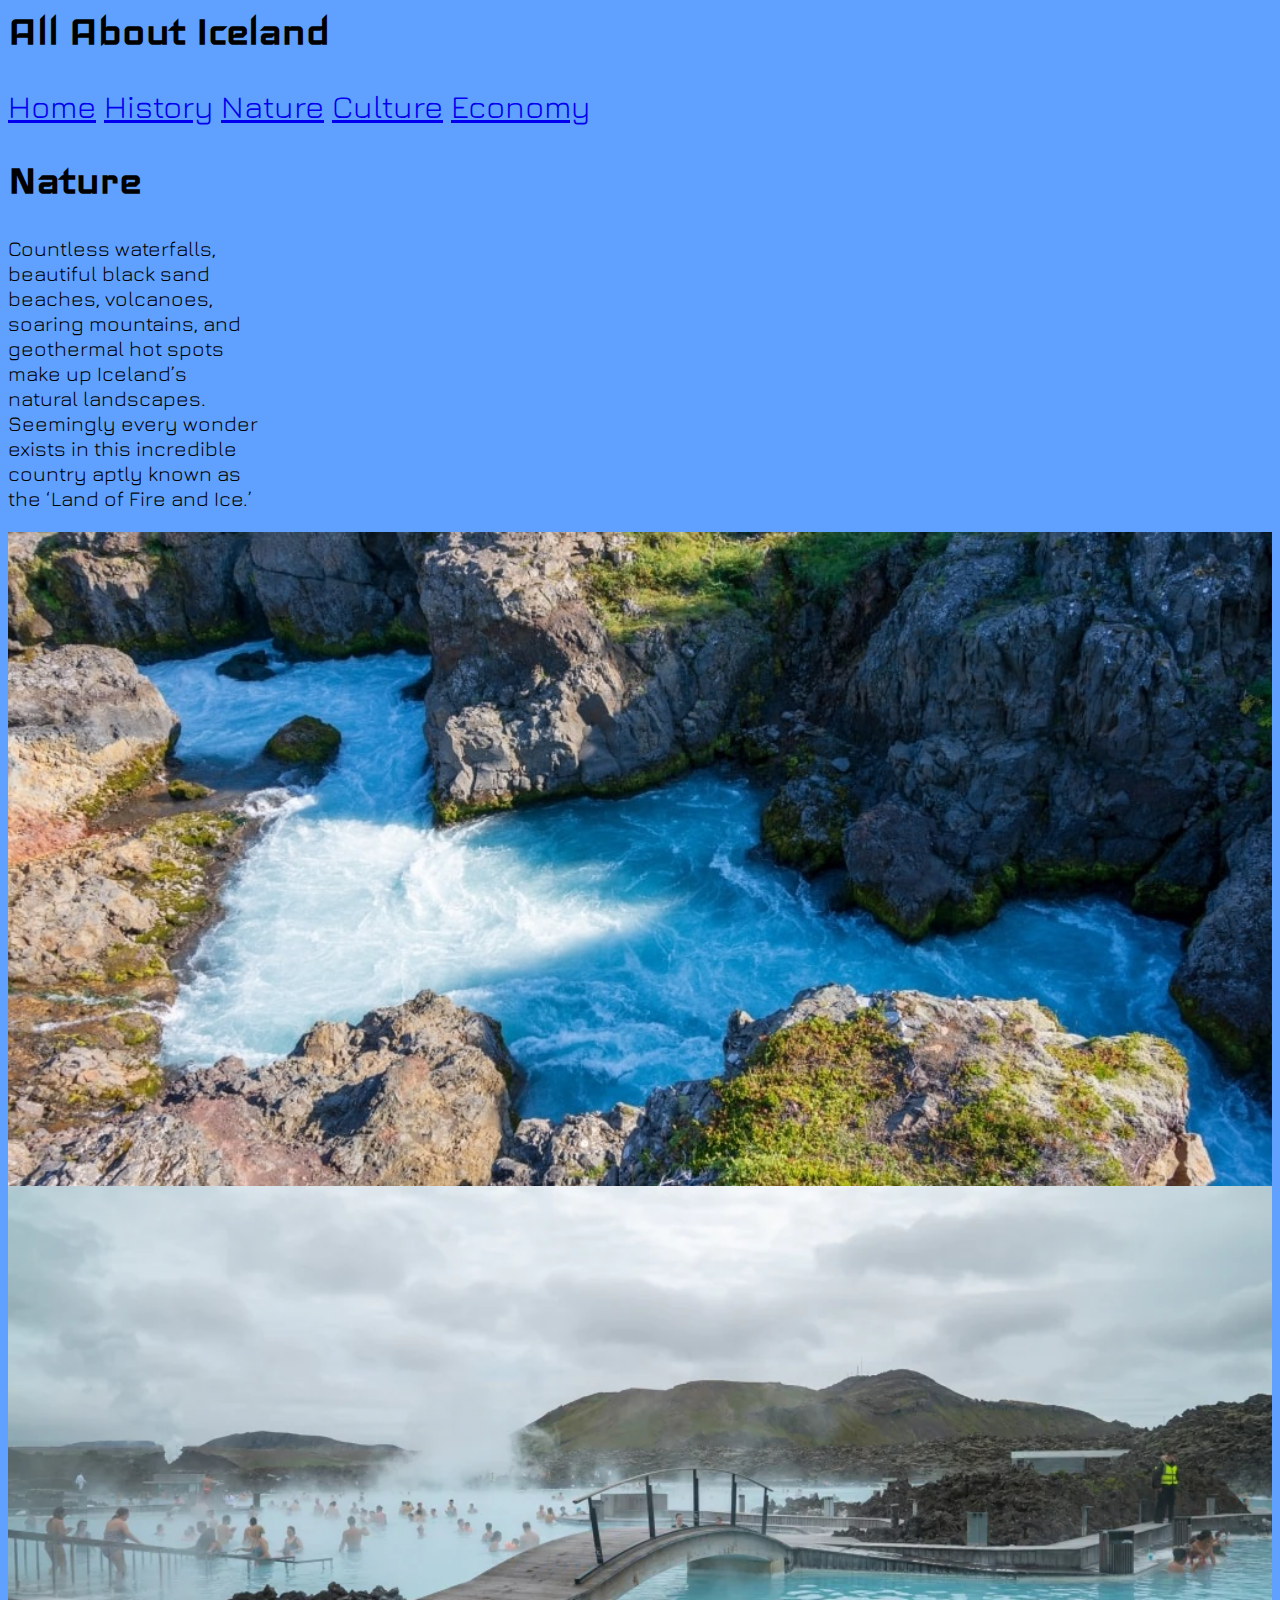
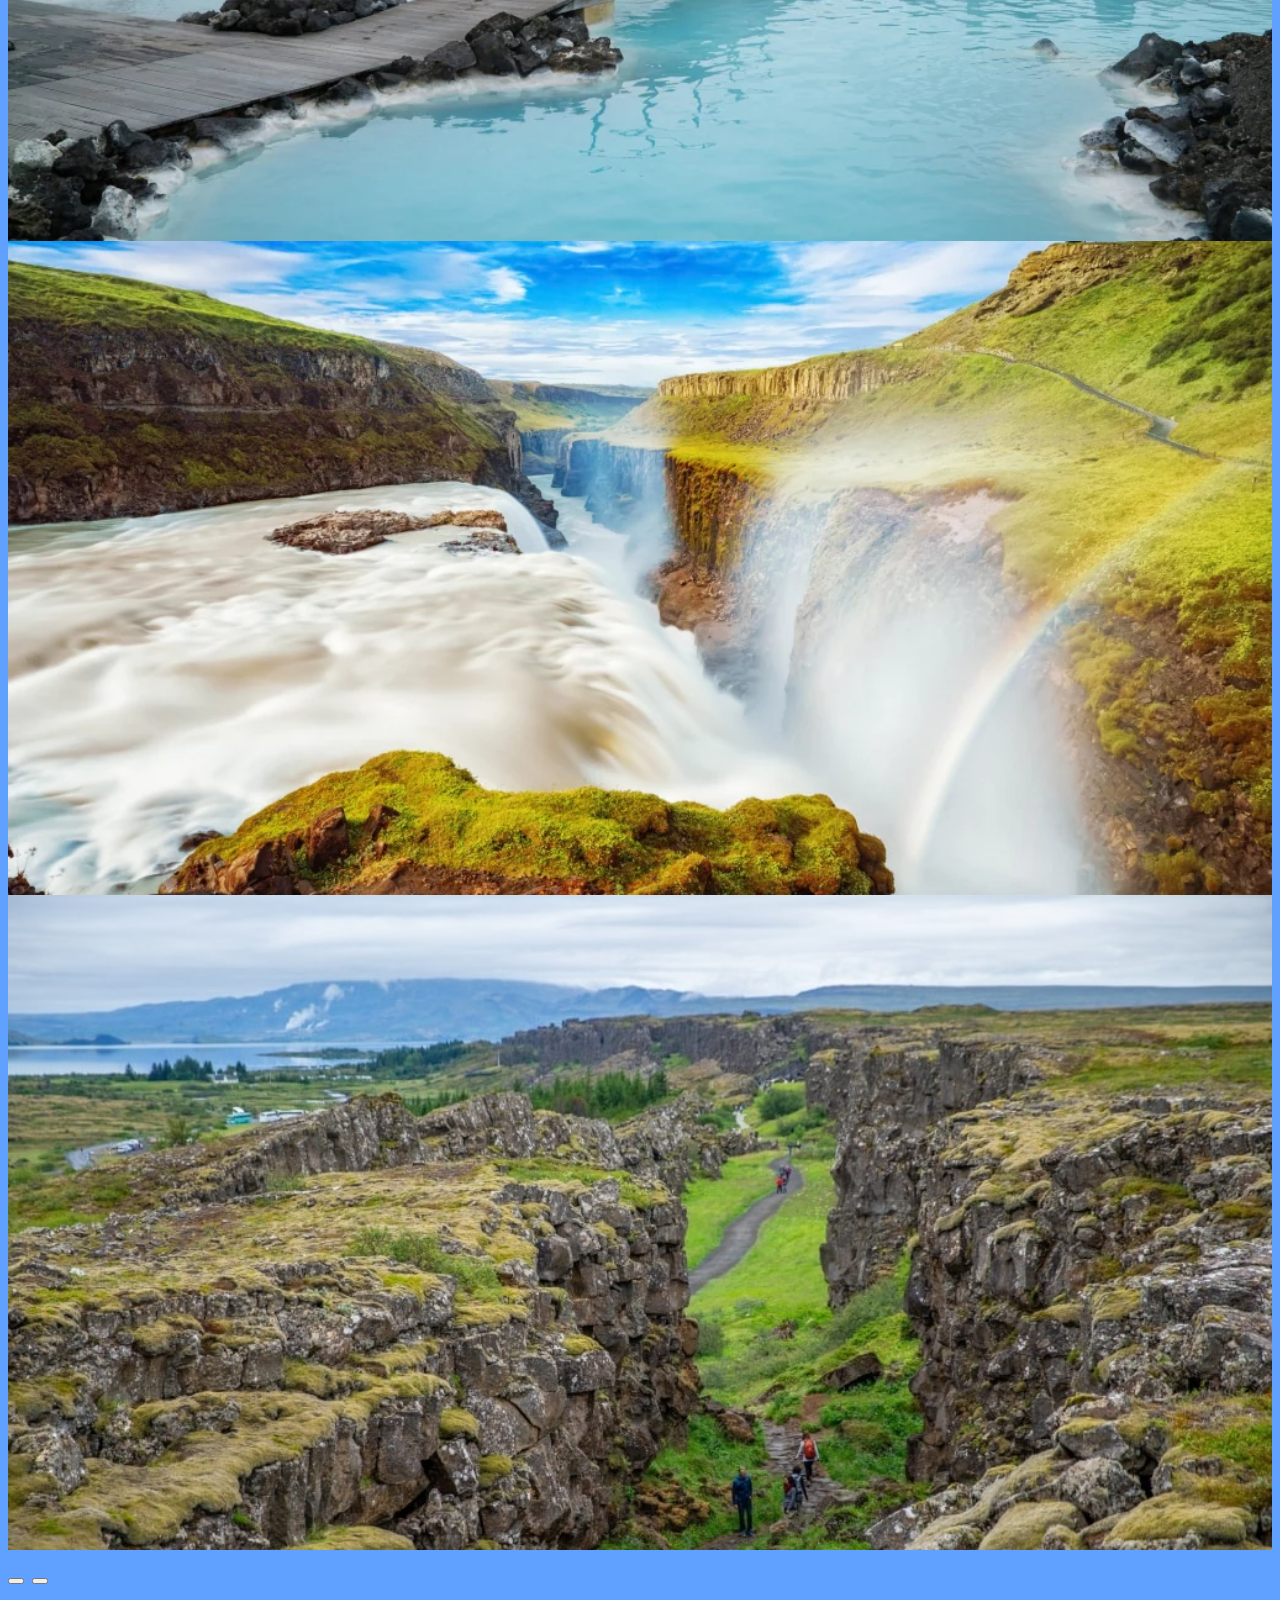
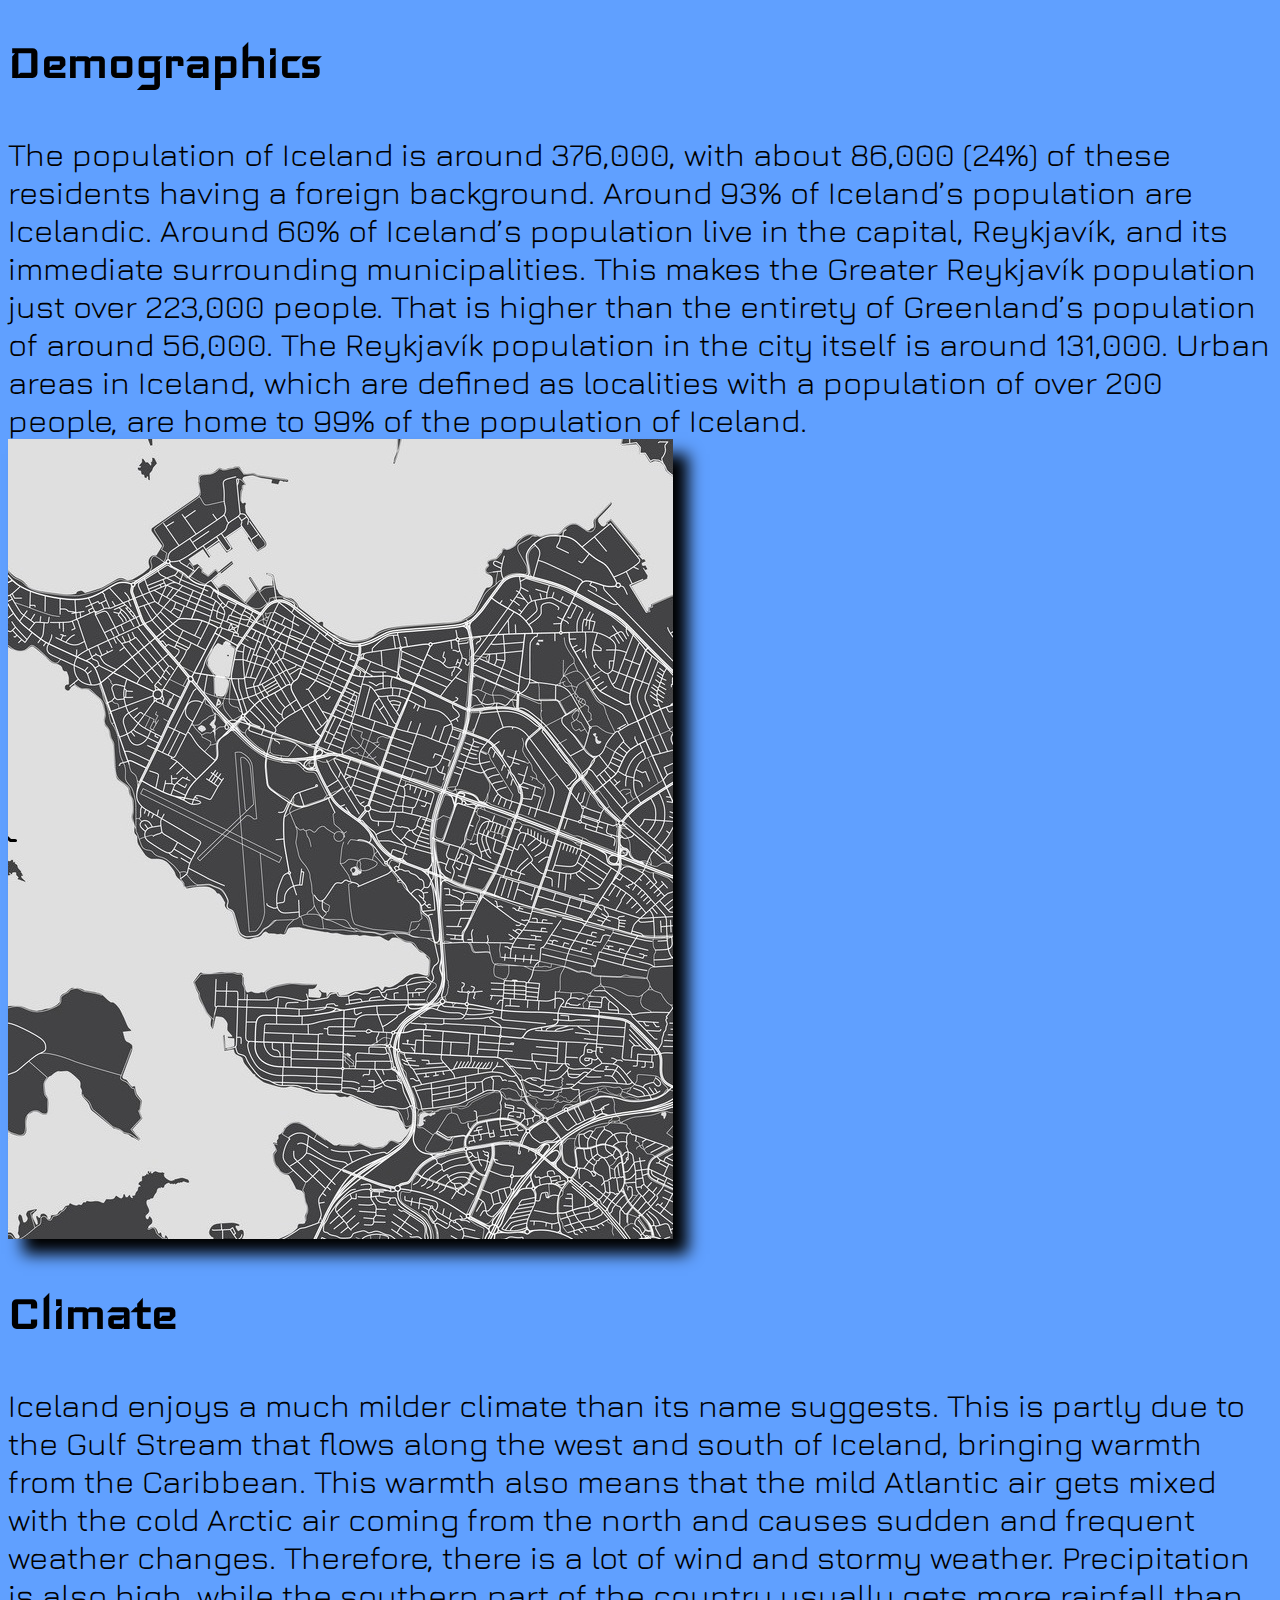
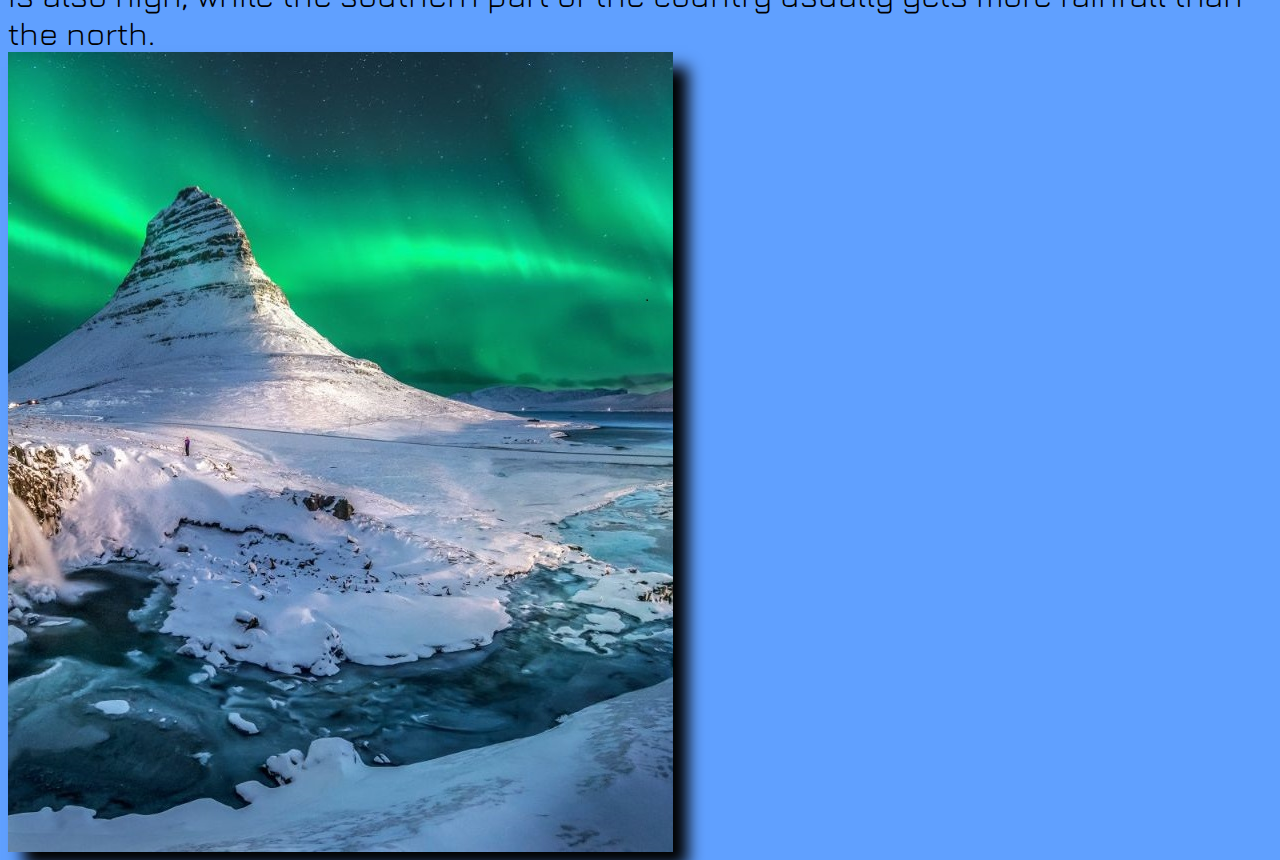
<file: Nature.html>
<html lang="en">
  <head>
    <meta charset="UTF-8" />
    <meta name="viewport" content="width=device-width, initial-scale=1.0" />
    <link
      href="https://cdn.jsdelivr.net/npm/bootstrap@5.3.2/dist/css/bootstrap.min.css"
      rel="stylesheet"
      integrity="sha384-T3c6CoIi6uLrA9TneNEoa7RxnatzjcDSCmG1MXxSR1GAsXEV/Dwwykc2MPK8M2HN"
      crossorigin="anonymous"
    />
    <script
      src="https://cdn.jsdelivr.net/npm/bootstrap@5.3.2/dist/js/bootstrap.bundle.min.js"
      integrity="sha384-C6RzsynM9kWDrMNeT87bh95OGNyZPhcTNXj1NW7RuBCsyN/o0jlpcV8Qyq46cDfL"
      crossorigin="anonymous"
    ></script>
    <link rel="preconnect" href="https://fonts.googleapis.com" />
    <link rel="preconnect" href="https://fonts.gstatic.com" crossorigin />
    <link
      href="https://fonts.googleapis.com/css2?family=Iceland&family=Jura&display=swap"
      rel="stylesheet"
    />
    <link rel="stylesheet" href="style.css" />
    <title>All About Iceland - Nature</title>
  </head>
  <body>
    <div class="py-3 bg-white">
      <h1 class="bg-danger text-center">All About Iceland</h1>
    </div>
    <div class="container-flex py-1">
      <div class="row">
        <div id="nav" class="row col-lg-2 flex-lg-column">
            <a
              href="Index.html"
              class="navButton col col-lg-12 text-center bg-white border border-primary-subtle"
            >
              Home</a
            >
            <a
              href="History.html"
              class="navButton col col-lg-12 text-center bg-white border border-primary-subtle"
            >
              History</a
            >
  
            <a
              href="Nature.html"
              class="navButton col col-lg-12 text-center bg-white border border-primary-subtle"
            >
              Nature</a
            >
            <a
              href="Culture.html"
              class="navButton col col-lg-12 text-center bg-white border border-primary-subtle"
            >
              Culture</a
            >
            <a
              href="Economy.html"
              class="navButton col col-lg-12 text-center bg-white border border-primary-subtle"
            >
              Economy</a
            >
          </div>
        <div class="row col-lg-10">
          <h1 class="col-12">Nature</h1>
          <p class="historyText1 col col-md-6  col-lg-3 order-lg-f ml-1">
            Countless waterfalls, beautiful black sand beaches, volcanoes, soaring mountains, and geothermal hot spots make up Iceland’s natural landscapes. Seemingly every wonder exists in this incredible country aptly known as the ‘Land of Fire and Ice.’
          </p>
          <div
            class="col-12 col-md-6 col-lg-9 d-flex align-items-center order-second"
          >
            <div id="carouselImp" class="carousel slide w-100">
          <div class="carousel-inner">
            <div class="carousel-item active">
              <img
                src="/Images/barnafoss-waterfalls.jpg"
                class="d-block img-fluid"
                alt="barnafoss waterfalls"
                width="100%"
                
                data-bs-toggle="tooltip"
                data-bs-placement="bottom"
                title="barnafoss waterfalls"
              />
            </div>
            <div class="carousel-item">
              <img
                src="/Images/blue-lagoon.png"
                class="d-block img-fluid"
                alt="blue lagoon"
                width="100%"
                
                data-bs-toggle="tooltip"
                data-bs-placement="bottom"
                title="blue lagoon"
              />
            </div>
            <div class="carousel-item">
              <img
                src="/Images/gullfoss-waterfal.png"
                class="d-block img-fluid"
                alt="gullfoss waterfal"
                width="100%"
                
                data-bs-toggle="tooltip"
                data-bs-placement="bottom"
                title="gullfoss waterfal"
              />
            </div>
            <div class="carousel-item">
              <img
                src="/Images/thingvellir-national-park-reykjavik.jpg"
                class="d-block img-fluid"
                alt="thingvellir national park"
                width="100%"
                
                data-bs-toggle="tooltip"
                data-bs-placement="bottom"
                title="thingvellir national park"
              />
            </div>
          </div>
          <button
            class="carousel-control-prev"
            type="button"
            data-bs-target="#carouselImp"
            data-bs-slide="prev"
          >
            <span class="carousel-control-prev-icon" aria-hidden="true"></span>
          </button>
          <button
            class="carousel-control-next"
            type="button"
            data-bs-target="#carouselImp"
            data-bs-slide="next"
          >
            <span class="carousel-control-next-icon" aria-hidden="true"></span>
          </button>
        </div>
      </div>
          </div>
        </div>
      </div>
    </div>
    <div class="container-fluid">
      <div class="row">
        <div class="col-12 col-lg-10">
          <h2 class=" d-flex justify-content-center">Demographics</h2>
          The population of Iceland is around 376,000, with about 86,000 (24%) of these residents having a foreign background. Around 93% of Iceland’s population are Icelandic. Around 60% of Iceland’s population live in the capital, Reykjavík, and its immediate surrounding municipalities. This makes the Greater Reykjavík population just over 223,000 people. That is higher than the entirety of Greenland’s population of around 56,000. The Reykjavík population in the city itself is around 131,000. Urban areas in Iceland, which are defined as localities with a population of over 200 people, are home to 99% of the population of Iceland.
        </div>
        <div class="col-12 col-lg-2 d-flex">
        <img src="Images/city-map-reykjavik-monochrome-detailed-plan-vector-27710042.jpg"
        alt="A map of Reykjavík"
        class=" rounded-circle natureImg align-self-center
        "/>
        </div>
      </div>
      <div class="row">
        <div class="col-12 col-lg-10">
          <h2 class=" d-flex justify-content-center">Climate</h2>
          Iceland enjoys a much milder climate than its name suggests. This is partly due to the Gulf Stream that flows along the west and south of Iceland, bringing warmth from the Caribbean. This warmth also means that the mild Atlantic air gets mixed with the cold Arctic air coming from the north and causes sudden and frequent weather changes. Therefore, there is a lot of wind and stormy weather. Precipitation is also high, while the southern part of the country usually gets more rainfall than the north.</div>
        <div class="col-12 col-lg-2 d-flex order-md-first">
        <img src="Images/climate.jpg"
        alt="A map of Reykjavík"
        class=" rounded-circle natureImg align-self-center
        "/>
        </div>
      </div>
    </div>
  </body>
</html>
</file>
<file: style.css>
body {
    background-color: rgb(96, 160, 255);
    font-family: jura;
    font-size: 2rem;
  }
  h1 {
    font-family: iceland;
    font-weight: bold;
    font-size: 3rem;
  }
  h2{
    font-family: iceland;
    font-weight: bold;

    font-size: 2rem;
  }
  .navButton {
    height: 60px;
    
    margin-top: 5px;
}
.historyImages{
    max-width: 100%;
  }
  .natureImg{
    max-width: 100%;
    box-shadow: 15px 15px 15px;
  }
  
  @media only screen and (min-width: 768px) {
    h2{
      font-size: 3rem;
    }
    .historyText1{
      font-size: 1.5rem;
    }
        .card-text{
      font-size: 1rem;
    }
  }
  @media only screen and (min-width: 992px) {
    .historyText1{
      max-width: 250px;
      font-size: 1.3rem;
    }
    h2{
      font-size: 3.5rem;
    }
    p{
      max-width: 1000px;}
      .card-text{
      font-size: 0.8rem;

    }
  }
  .card-img-top{
    max-width: 100%;
    margin:5px;
  }
  .card-text{
    font-size: 1.2rem;
  }
  .nav-link{
    background-color: white;
</file>
